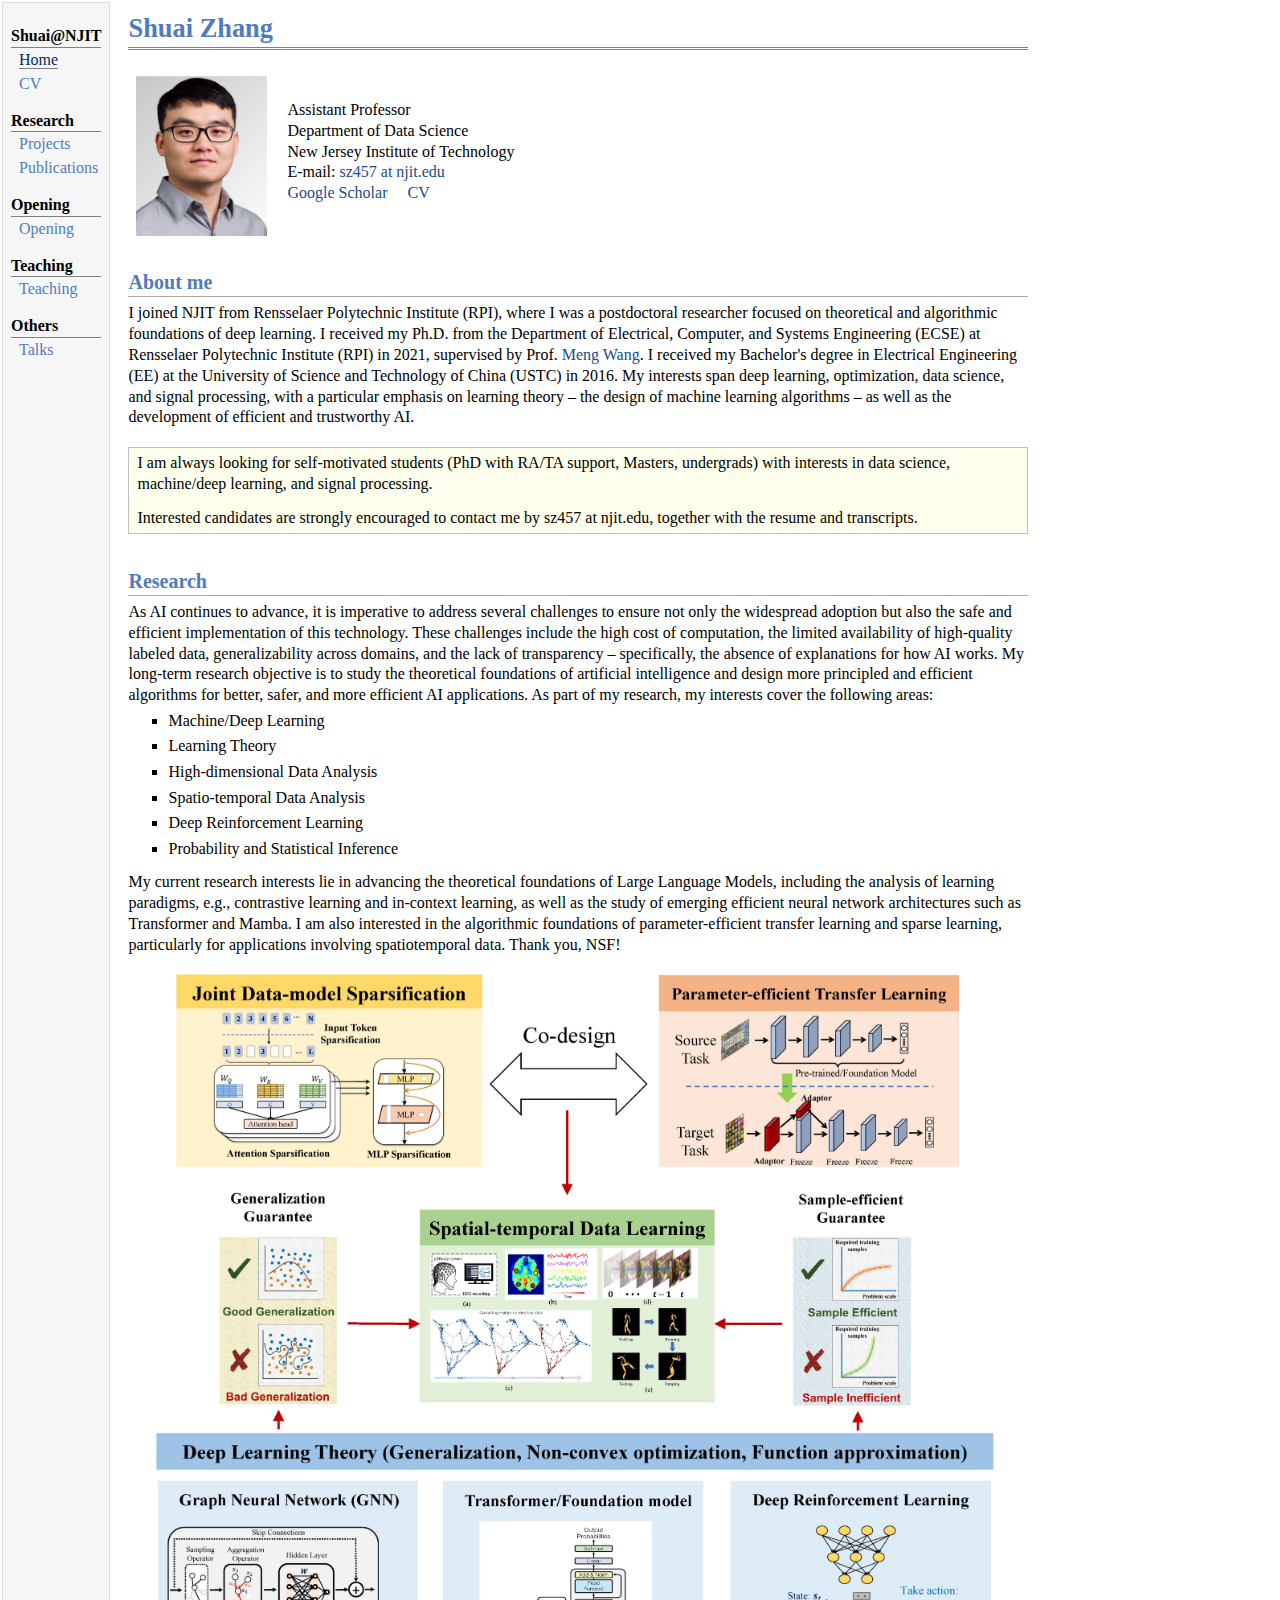
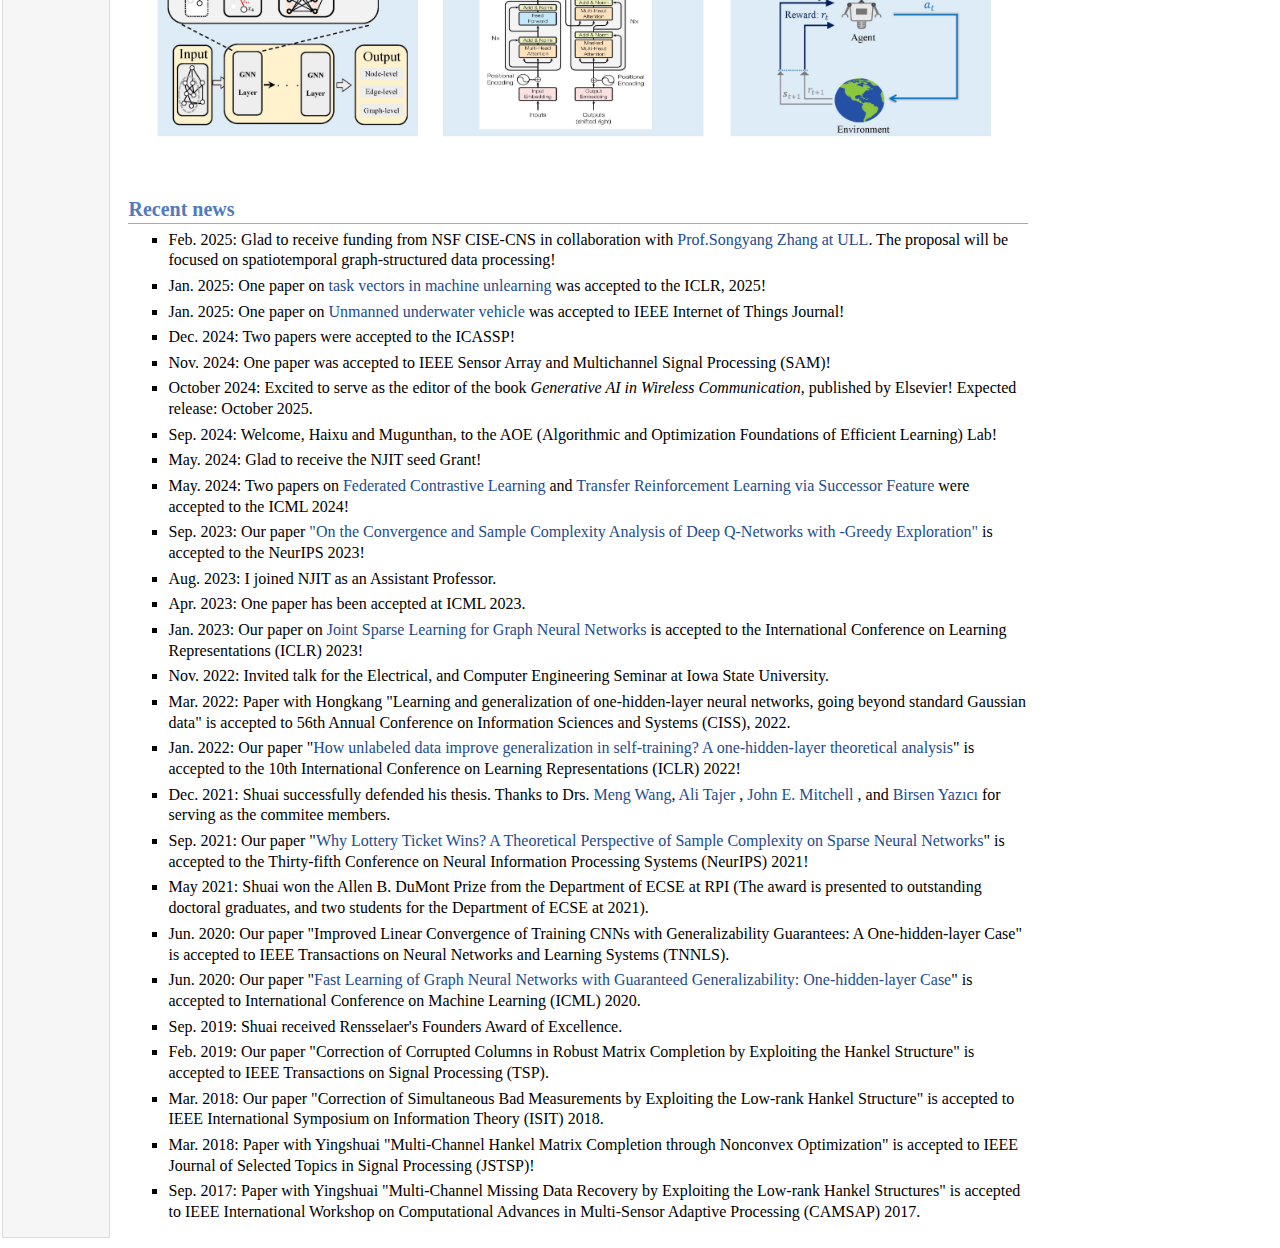
<file: index.html>
<!DOCTYPE html PUBLIC "-//W3C//DTD XHTML 1.1//EN"
  "http://www.w3.org/TR/xhtml11/DTD/xhtml11.dtd">
<html xmlns="http://www.w3.org/1999/xhtml" xml:lang="en">
<head>
<meta name="generator" content="jemdoc, see http://jemdoc.jaboc.net/" />
<meta http-equiv="Content-Type" content="text/html;charset=utf-8" />
<link rel="stylesheet" href="jemdoc.css" type="text/css" />
<title>Shuai Zhang AP@NJIT </title>
</head>
<body>
<table summary="Table for page layout." id="tlayout">
<tr valign="top">
<td id="layout-menu">
<div class="menu-category">Shuai@NJIT</div>
<div class="menu-item"><a href="index.html" class="current">Home</a></div>
<div class="menu-item"><a href="cv\CV.pdf">CV</a></div>
<div class="menu-category">Research</div>
<div class="menu-item"><a href="research.html">Projects</a></div>
<div class="menu-item"><a href="publications.html">Publications</a></div>
  <div class="menu-category">Opening</div>
<div class="menu-item"><a href="opening.html">Opening</a></div>
  <div class="menu-category">Teaching</div>
<div class="menu-item"><a href="Teaching.html">Teaching</a></div>
<div class="menu-category">Others</div>
<div class="menu-item"><a href="talk.html">Talks</a></div>
</td>
</td>
<td id="layout-content">
<div id="toptitle">
<h1>Shuai Zhang</h1>
</div>
<table class="imgtable"><tr><td>
<img src="cv/shuaizhang.PNG" alt="alt text" width="131px" height="160px" /></a>&nbsp;</td>
<td align="left"><p>Assistant Professor <br />
  Department of Data Science <br />
  New Jersey Institute of Technology <br />
E-mail: <a href="mailto:sz457@njit.edu">sz457 at njit.edu </a> <br />
  <a href="https://scholar.google.com/citations?user=RvDk-iwAAAAJ&hl=en">Google Scholar</a>
  &nbsp; &nbsp; 
  <a href="cv/CV.pdf"> CV 
  </a> 
  </p>
</td></tr></table>
<h2>About me</h2>
<p>I joined NJIT from Rensselaer Polytechnic Institute (RPI), where I was a postdoctoral researcher focused on theoretical and algorithmic foundations of deep learning.  I received my Ph.D. from the Department of Electrical, Computer, and Systems Engineering (ECSE) at Rensselaer Polytechnic Institute (RPI) in 2021, supervised by Prof. <a href="https://sites.ecse.rpi.edu/~wang/">Meng Wang</a>. I received my Bachelor's degree in Electrical Engineering (EE) at the University of Science and Technology of China (USTC) in 2016. My interests span deep learning, optimization, data science, and signal processing, with a particular emphasis on learning theory – the design of machine learning algorithms – as well as the development of efficient and trustworthy AI. </p><div class="infoblock">
<div class="blocktitle"></div>
<div class="blockcontent">
<p> I am always looking for self-motivated students (PhD with RA/TA support, Masters, undergrads) with interests in data science, machine/deep learning, and signal processing.</p>
<p> Interested candidates are strongly encouraged to contact me by sz457 at njit.edu, together with the resume and transcripts.</p>
</div>
</div>
<h2>Research</h2>
<p> As AI continues to advance, it is imperative to address several challenges to ensure not only the widespread adoption but also the safe and efficient implementation of this technology. These challenges include the high cost of computation, the limited availability of high-quality labeled data, generalizability across domains, and the lack of transparency – specifically, the absence of explanations for how AI works. 
  My long-term research objective is to study the theoretical foundations of artificial
intelligence and design more principled and efficient algorithms for better, safer, and
more efficient AI applications. As part of my research, my interests cover the following areas: </p>
<ul>
<li><p>Machine/Deep Learning</p>
</li>
<li><p>Learning Theory</p>
</li>
<li><p>High-dimensional Data Analysis</p>
</li>
<li><p>Spatio-temporal Data Analysis</p>
</li>
<li><p>Deep Reinforcement Learning</p>
</li>
<li><p>Probability and Statistical Inference</p>
</li>
</ul>  
  <p> My current research interests lie in advancing the theoretical foundations of Large Language Models, including the analysis of learning paradigms, e.g., contrastive learning and in-context learning, as well as the study of emerging efficient neural network architectures such as Transformer and Mamba. I am also interested in the algorithmic foundations of parameter-efficient transfer learning and sparse learning, particularly for applications involving spatiotemporal data. Thank you, NSF! </p>
<center> <img src="research/Research.jpg" width="900" height=auto> </center>
<h2>Recent news</h2> 
<ul>
  <li><p>Feb. 2025: Glad to receive funding from NSF CISE-CNS in collaboration with <a href="https://sites.google.com/view/sydzhang">Prof.Songyang Zhang at ULL</a>. The proposal will be focused on spatiotemporal graph-structured data processing!  </p></li> 
  <li><p>Jan. 2025: One paper on <a href="https://openreview.net/forum?id=vRvVVb0NAz">task vectors in machine unlearning</a> was accepted to the ICLR, 2025! </p></li> 
  <li><p>Jan. 2025: One paper on <a href="https://ieeexplore.ieee.org/abstract/document/10852195">Unmanned underwater vehicle</a> was accepted to IEEE Internet of Things Journal! </p></li> 
  
  <li><p>Dec. 2024: Two papers were accepted to the ICASSP! </p></li>
  <li><p>Nov. 2024: One paper was accepted to IEEE Sensor Array and Multichannel Signal Processing (SAM)! </p></li>
  <li><p>October 2024: Excited to serve as the editor of the book <em>Generative AI in Wireless Communication</em>, published by Elsevier! Expected release: October 2025.</p></li>
    <li><p>Sep. 2024: Welcome, Haixu and Mugunthan, to the AOE (Algorithmic and Optimization Foundations of Efficient Learning) Lab! </p></li> 
  <li><p>May. 2024: Glad to receive the NJIT seed Grant! </p></li> 
  <li><p>May. 2024: Two papers on <a href="https://arxiv.org/abs/2405.03949">Federated Contrastive Learning</a>  and  <a href="https://arxiv.org/abs/2405.15920">Transfer Reinforcement Learning via Successor Feature</a> were accepted to the ICML 2024! </p>
<li><p>Sep. 2023: Our paper  <a href="https://openreview.net/forum?id=HWGWeaN76q">"On the Convergence and Sample Complexity Analysis of Deep Q-Networks with 
-Greedy Exploration"</a>  is accepted to the NeurIPS 2023! </p>
</li>  
<li><p>Aug. 2023: I joined NJIT as an Assistant Professor. </p></li>
<li><p>Apr. 2023: One paper has been accepted at ICML 2023. </p></li>
<li><p>Jan. 2023: Our paper on  <a href="https://openreview.net/forum?id=4UldFtZ_CVF">Joint Sparse Learning for Graph Neural Networks</a>  is accepted to the International Conference on Learning Representations (ICLR) 2023! </p>
</li>
<li><p>Nov. 2022: Invited talk for the Electrical, and Computer Engineering Seminar at Iowa State University. </p>
</li>
<li><p>Mar. 2022: Paper with Hongkang "Learning and generalization of one-hidden-layer neural networks, going beyond standard Gaussian data" is accepted to 56th Annual Conference on Information Sciences and Systems (CISS), 2022. </p>
</li>
<li><p>Jan. 2022: Our paper "<a href="https://openreview.net/forum?id=qiMXBIf4NfB">How unlabeled data improve generalization in self-training? A one-hidden-layer theoretical analysis</a>" is accepted to the 10th International Conference on Learning Representations (ICLR) 2022!   </p>
</li>  

<li><p>Dec. 2021:  Shuai successfully defended his thesis. Thanks to Drs. <a href="https://sites.ecse.rpi.edu/~wang/">Meng Wang</a>, <a href=" https://www.isg-rpi.com/">Ali Tajer </a>, <a href=" https://homepages.rpi.edu/~mitchj/"> John E. Mitchell </a>, and <a href=" https://sites.ecse.rpi.edu/~yazici/"> 	Birsen Yazıcı </a> for serving as the commitee members. </p>
</li>  

<li><p> Sep. 2021: Our paper "<a href="https://papers.nips.cc/paper/2021/file/15f99f2165aa8c86c9dface16fefd281-Paper.pdf">Why Lottery Ticket Wins? A Theoretical Perspective of Sample Complexity on Sparse Neural Networks</a>" is accepted to the Thirty-fifth Conference on Neural Information Processing Systems (NeurIPS) 2021!   </p>
</li>  
<li><p>May 2021: Shuai won the Allen B. DuMont Prize from the Department of ECSE at RPI (The award is presented to outstanding doctoral graduates, and two students for the Department of ECSE at 2021). </p>
</li>

<li><p>Jun. 2020: Our paper "Improved Linear Convergence of Training CNNs with Generalizability Guarantees: A One-hidden-layer Case" is accepted to IEEE Transactions on Neural Networks and Learning Systems (TNNLS). </p>
</li>

<li><p>Jun. 2020: Our paper "<a href="https://proceedings.mlr.press/v119/zhang20y">Fast Learning of Graph Neural Networks with Guaranteed Generalizability: One-hidden-layer Case</a>" is accepted to International Conference on Machine Learning (ICML) 2020. </p>
</li>

<li><p>Sep. 2019: Shuai received Rensselaer's Founders Award of Excellence. </p>
</li>

<li><p>Feb. 2019: Our paper "Correction of Corrupted Columns in Robust Matrix Completion by Exploiting the Hankel Structure" is accepted to IEEE Transactions on Signal Processing (TSP). </p>
</li>

<li><p>Mar. 2018: Our paper "Correction of Simultaneous Bad Measurements by Exploiting the Low-rank Hankel Structure" is accepted to IEEE International Symposium on Information Theory (ISIT) 2018. </p>
</li>

<li><p>Mar. 2018: Paper with Yingshuai "Multi-Channel Hankel Matrix Completion through Nonconvex Optimization" is accepted to IEEE Journal of Selected Topics in Signal Processing (JSTSP)!  </p>
</li>

<li><p>Sep. 2017:  Paper with Yingshuai "Multi-Channel Missing Data Recovery by Exploiting the Low-rank Hankel Structures" is accepted to IEEE International Workshop on Computational Advances in Multi-Sensor Adaptive Processing (CAMSAP) 2017.  </p>
</li>

</ul>  
</div>
</td>
</tr>
</table>
</body>
</html>
</file>
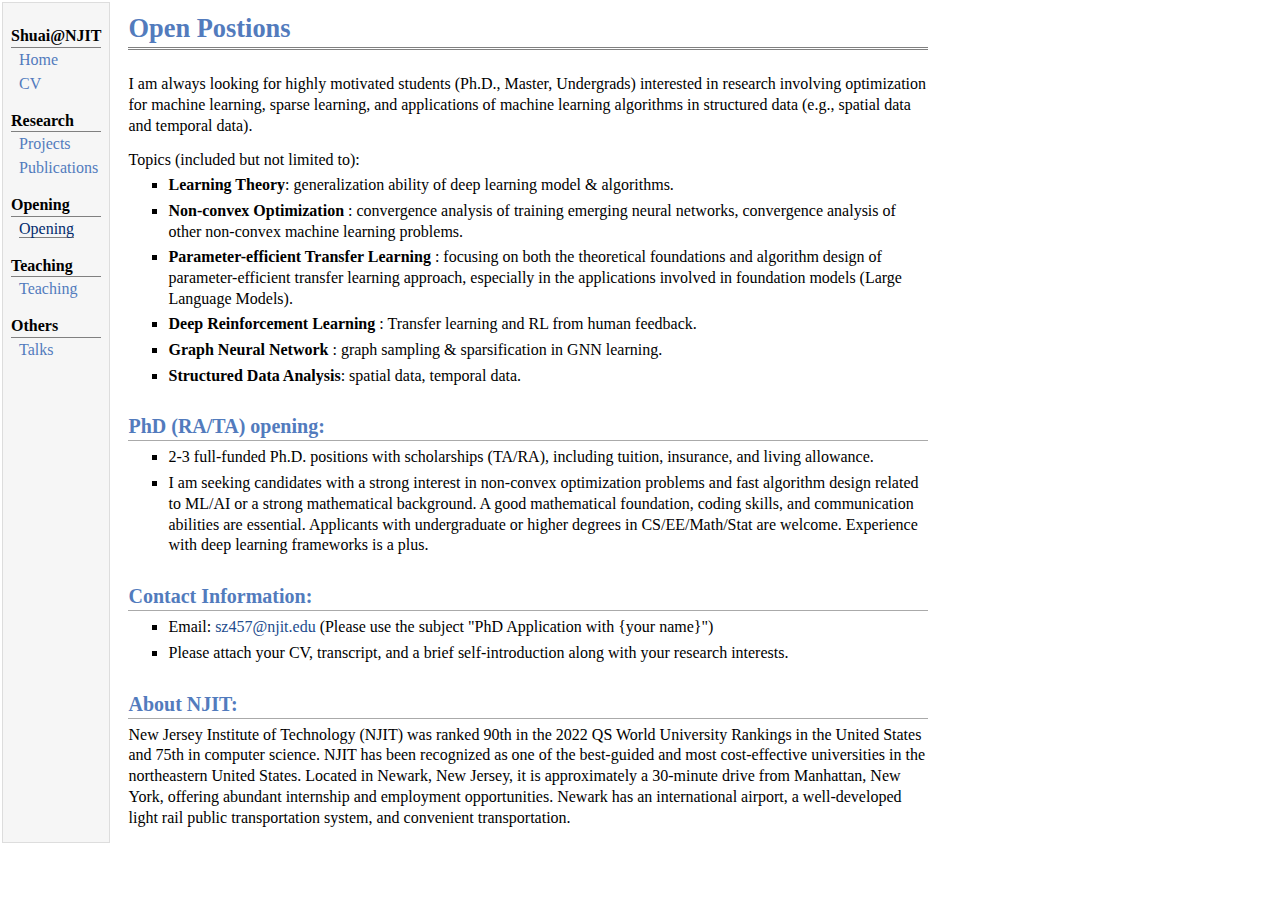
<file: opening.html>
<!DOCTYPE html PUBLIC "-//W3C//DTD XHTML 1.1//EN"
  "http://www.w3.org/TR/xhtml11/DTD/xhtml11.dtd">
<html xmlns="http://www.w3.org/1999/xhtml" xml:lang="en">
<head>
<meta name="generator" content="jemdoc, see http://jemdoc.jaboc.net/" />
<meta http-equiv="Content-Type" content="text/html;charset=utf-8" />
<link rel="stylesheet" href="jemdoc.css" type="text/css" />
<title>Shuai Zhang AP@NJIT </title>
</head>
<body>
<table summary="Table for page layout." id="tlayout">
<tr valign="top">
<td id="layout-menu">
<div class="menu-category">Shuai@NJIT</div>
<div class="menu-item"><a href="index.html">Home</a></div>
<div class="menu-item"><a href="cv\CV.pdf">CV</a></div>
<div class="menu-category">Research</div>
<div class="menu-item"><a href="research.html">Projects</a></div>
<div class="menu-item"><a href="publications.html">Publications</a></div>
<div class="menu-category">Opening</div>
<div class="menu-item"><a href="opening.html" class="current">Opening</a></div>
<div class="menu-category">Teaching</div>
<div class="menu-item"><a href="Teaching.html">Teaching</a></div>
<div class="menu-category">Others</div>
<div class="menu-item"><a href="talk.html">Talks</a></div>
</td>
</td>
<td id="layout-content">
<div id="toptitle">
<h1>Open Postions</h1>
</div>
<p> I am always looking for highly motivated students (Ph.D., Master, Undergrads) interested in research  involving optimization for machine learning, sparse learning, and applications of machine learning algorithms in structured data (e.g., spatial data and temporal data). </p>

<p>Topics (included but not limited to): </p> 
<ul>
<li><p>	<b>Learning Theory</b>: generalization ability of deep learning model & algorithms. </p> </li>
<li> <p>	<b>	Non-convex Optimization </b>: convergence analysis of training emerging neural networks, convergence analysis of other non-convex machine learning problems.</p> </li> 
<li> <p>	<b> Parameter-efficient Transfer Learning </b>: focusing on both the theoretical foundations and algorithm design of parameter-efficient transfer learning approach, especially in the applications involved in foundation models (Large Language Models). </p> </li>
<li> <p>	<b>	Deep Reinforcement Learning </b>: Transfer learning and RL from human feedback. </p> </li> 
<li>	<p><b>	Graph Neural Network </b>: graph sampling & sparsification in GNN learning. </p></li>
<li><p><b>	Structured Data Analysis</b>: spatial data, temporal data. </p></li>
</ul>
<h2>PhD (RA/TA) opening:</h2>
  <ul>
    <li><p> 2-3 full-funded Ph.D. positions with scholarships (TA/RA), including tuition, insurance, and living allowance.</p> </li>
    <li><p> I am seeking candidates with a strong interest in non-convex optimization problems and fast algorithm design related to ML/AI or a strong mathematical background. A good mathematical foundation, coding skills, and communication abilities are essential. Applicants with undergraduate or higher degrees in CS/EE/Math/Stat  are welcome. Experience with deep learning frameworks is a plus.</p> </li>
  </ul>

  <h2>Contact Information:</h2>
  <ul>
    <li><p>Email: <a href="mailto:sz457@njit.edu?subject=PhD%20Application%20with%20{your%20name}">sz457@njit.edu</a> (Please use the subject "PhD Application with {your name}")</p> </li>
    <li><p> Please attach your CV, transcript, and a brief self-introduction along with your research interests.</p> </li>
  </ul>

  <h2>About NJIT:</h2>
  <p>New Jersey Institute of Technology (NJIT) was ranked 90th in the 2022 QS World University Rankings in the United States and 75th in computer science. NJIT has been recognized as one of the best-guided and most cost-effective universities in the northeastern United States. Located in Newark, New Jersey, it is approximately a 30-minute drive from Manhattan, New York, offering abundant internship and employment opportunities. Newark has an international airport, a well-developed light rail public transportation system, and convenient transportation.</p>
</file>
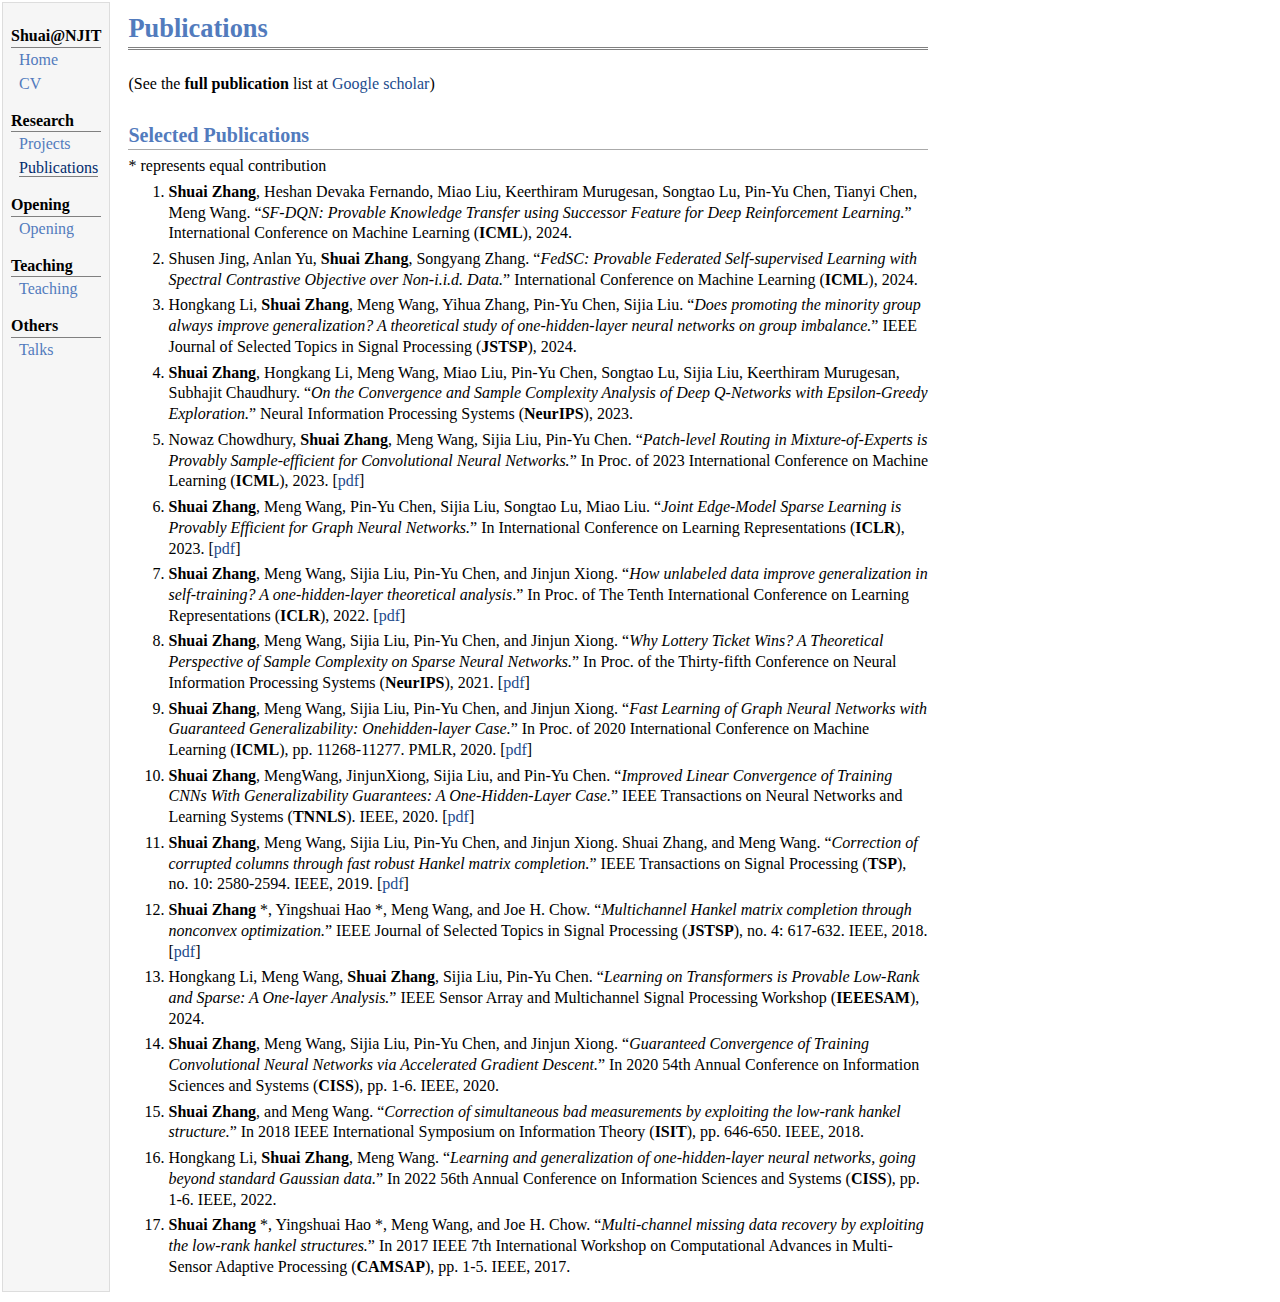
<file: publications.html>
<!DOCTYPE html PUBLIC "-//W3C//DTD XHTML 1.1//EN"
  "http://www.w3.org/TR/xhtml11/DTD/xhtml11.dtd">
<html xmlns="http://www.w3.org/1999/xhtml" xml:lang="en">
<head>
<meta name="generator" content="jemdoc, see http://jemdoc.jaboc.net/" />
<meta http-equiv="Content-Type" content="text/html;charset=utf-8" />
<link rel="stylesheet" href="jemdoc.css" type="text/css" />
<title>Shuai Zhang AP@NJIT </title>
</head>
<body>
<table summary="Table for page layout." id="tlayout">
<tr valign="top">
<td id="layout-menu">
<div class="menu-category">Shuai@NJIT</div>
<div class="menu-item"><a href="index.html">Home</a></div>
<div class="menu-item"><a href="cv\CV.pdf">CV</a></div>
<div class="menu-category">Research</div>
<div class="menu-item"><a href="research.html">Projects</a></div>
<div class="menu-item"><a href="publications.html" class="current">Publications</a></div>
<div class="menu-category">Opening</div>
<div class="menu-item"><a href="opening.html">Opening</a></div>
<div class="menu-category">Teaching</div>
<div class="menu-item"><a href="Teaching.html">Teaching</a></div>
<div class="menu-category">Others</div>
<div class="menu-item"><a href="talk.html">Talks</a></div>
</td>
</td>
<td id="layout-content">
<div id="toptitle">
<h1>Publications</h1>
</div>
<p>(See the <b>full publication</b> list at <a href="https://scholar.google.com/citations?user=RvDk-iwAAAAJ&hl=en">Google scholar</a>)</p>
<h2>Selected Publications</h2>
<p>* represents equal contribution</p>
 <ol>

   <li><p><b>Shuai Zhang</b>, Heshan Devaka Fernando, Miao Liu, Keerthiram Murugesan, Songtao Lu, Pin-Yu Chen, Tianyi Chen, Meng Wang. “<em>SF-DQN: Provable Knowledge Transfer using Successor Feature for Deep Reinforcement Learning.</em>” International Conference on Machine Learning (<b>ICML</b>), 2024.</p></li>
  
   <li><p>Shusen Jing, Anlan Yu, <b>Shuai Zhang</b>, Songyang Zhang. “<em>FedSC: Provable Federated Self-supervised Learning with Spectral Contrastive Objective over Non-i.i.d. Data.</em>” International Conference on Machine Learning (<b>ICML</b>), 2024.</p></li>
  
   <li><p>Hongkang Li, <b>Shuai Zhang</b>, Meng Wang, Yihua Zhang, Pin-Yu Chen, Sijia Liu. “<em>Does promoting the minority group always improve generalization? A theoretical study of one-hidden-layer neural networks on group imbalance.</em>” IEEE Journal of Selected Topics in Signal Processing (<b>JSTSP</b>), 2024.</p></li>

   
   
<li><p><b>Shuai Zhang</b>, Hongkang Li, Meng Wang, Miao Liu, Pin-Yu Chen, Songtao Lu, Sijia Liu, Keerthiram Murugesan, Subhajit Chaudhury. “<em>On the Convergence and Sample Complexity Analysis of Deep Q-Networks with Epsilon-Greedy Exploration.</em>” Neural Information Processing Systems (<b>NeurIPS</b>), 2023.
</li>
   
<li><p>Nowaz Chowdhury, <b>Shuai Zhang</b>, Meng Wang, Sijia Liu, Pin-Yu Chen. “<em>Patch-level Routing in Mixture-of-Experts is Provably Sample-efficient for Convolutional Neural Networks.</em>” In Proc. of 2023 International Conference on Machine Learning (<b>ICML</b>), 2023. [<a href="Pub/ICML23.pdf">pdf</a>]</p>
</li>
  
<li><p><b>Shuai Zhang</b>, Meng Wang, Pin-Yu Chen, Sijia Liu, Songtao Lu, Miao Liu. “<em>Joint Edge-Model Sparse Learning is Provably Efficient for Graph Neural Networks.</em>” In International Conference on Learning Representations (<b>ICLR</b>), 2023. [<a href="Pub/ICLR23.pdf">pdf</a>]</p>
</li>
 <li><p><b>Shuai Zhang</b>, Meng Wang, Sijia Liu, Pin-Yu Chen, and Jinjun Xiong. “<em>How unlabeled data improve generalization in self-training? A one-hidden-layer theoretical analysis</em>.” In Proc. of The Tenth International Conference on Learning Representations (<b>ICLR</b>), 2022. [<a href="Pub/ICLR22.pdf">pdf</a>]</p>
</li>
  
<li><p><b>Shuai Zhang</b>, Meng Wang, Sijia Liu, Pin-Yu Chen, and Jinjun Xiong. “<em>Why Lottery Ticket Wins? A Theoretical Perspective of Sample Complexity on Sparse Neural Networks.</em>” In Proc. of the Thirty-fifth Conference on Neural Information Processing Systems (<b>NeurIPS</b>), 2021. [<a href="Pub/NeurIPS21.pdf">pdf</a>]</p>
</li>
  
<li><p><b>Shuai Zhang</b>, Meng Wang, Sijia Liu, Pin-Yu Chen, and Jinjun Xiong. “<em>Fast Learning of Graph Neural Networks with Guaranteed Generalizability: Onehidden-layer Case.</em>” In Proc. of 2020 International Conference on Machine Learning (<b>ICML</b>), pp. 11268-11277. PMLR, 2020. [<a href="Pub/ICML20.pdf">pdf</a>]</p>
</li>
  
<li><p><b>Shuai Zhang</b>, MengWang, JinjunXiong, Sijia Liu, and Pin-Yu Chen. “<em>Improved Linear Convergence of Training CNNs With Generalizability Guarantees: A One-Hidden-Layer Case.</em>” IEEE Transactions on Neural Networks and Learning Systems (<b>TNNLS</b>). IEEE, 2020. [<a href="Pub/TNNLS.pdf">pdf</a>]</p>
</li>
  
<li><p><b>Shuai Zhang</b>, Meng Wang, Sijia Liu, Pin-Yu Chen, and Jinjun Xiong. Shuai Zhang, and Meng Wang. “<em>Correction of corrupted columns through fast robust Hankel matrix completion.</em>” IEEE Transactions on Signal Processing (<b>TSP</b>), no. 10: 2580-2594. IEEE, 2019. [<a href="Pub/TSP2.pdf">pdf</a>]</p>
</li>
  
<li><p><b>Shuai Zhang</b> *, Yingshuai Hao *, Meng Wang, and Joe H. Chow. “<em>Multichannel Hankel matrix completion through nonconvex optimization.</em>” IEEE Journal of Selected Topics in Signal Processing (<b>JSTSP</b>), no. 4: 617-632. IEEE, 2018. [<a href="Pub/TSP1.pdf">pdf</a>]</p>  
</li>  

 <li><p>Hongkang Li, Meng Wang, <b>Shuai Zhang</b>, Sijia Liu, Pin-Yu Chen. “<em>Learning on Transformers is Provable Low-Rank and Sparse: A One-layer Analysis.</em>” IEEE Sensor Array and Multichannel Signal Processing Workshop (<b>IEEESAM</b>), 2024.</p></li>
<li><p><b>Shuai Zhang</b>, Meng Wang, Sijia Liu, Pin-Yu Chen, and Jinjun Xiong. “<em>Guaranteed Convergence of Training Convolutional Neural Networks via Accelerated Gradient Descent.</em>” In 2020 54th Annual Conference on Information Sciences and Systems (<b>CISS</b>), pp. 1-6. IEEE, 2020.</p>  
</li>  
   
<li><p><b>Shuai Zhang</b>, and Meng Wang. “<em>Correction of simultaneous bad measurements by exploiting the low-rank hankel structure.</em>” In 2018 IEEE International Symposium on Information Theory (<b>ISIT</b>), pp. 646-650. IEEE, 2018.</p>  
</li>  
  
<li><p>Hongkang Li, <b>Shuai Zhang</b>, Meng Wang. “<em>Learning and generalization of one-hidden-layer neural networks, going beyond standard Gaussian data.</em>” In 2022 56th Annual Conference on Information Sciences and Systems (<b>CISS</b>), pp. 1-6. IEEE, 2022.</p>  
</li>  

  

<li><p><b>Shuai Zhang</b> *, Yingshuai Hao *, Meng Wang, and Joe H. Chow. “<em>Multi-channel missing data recovery by exploiting the low-rank hankel structures.</em>” In 2017 IEEE 7th International Workshop on Computational Advances in Multi-Sensor Adaptive Processing (<b>CAMSAP</b>), pp. 1-5. IEEE, 2017.</p>  
</li>    
</ol>
  
</td>
</tr>
</table>
</body>
</html>
</file>
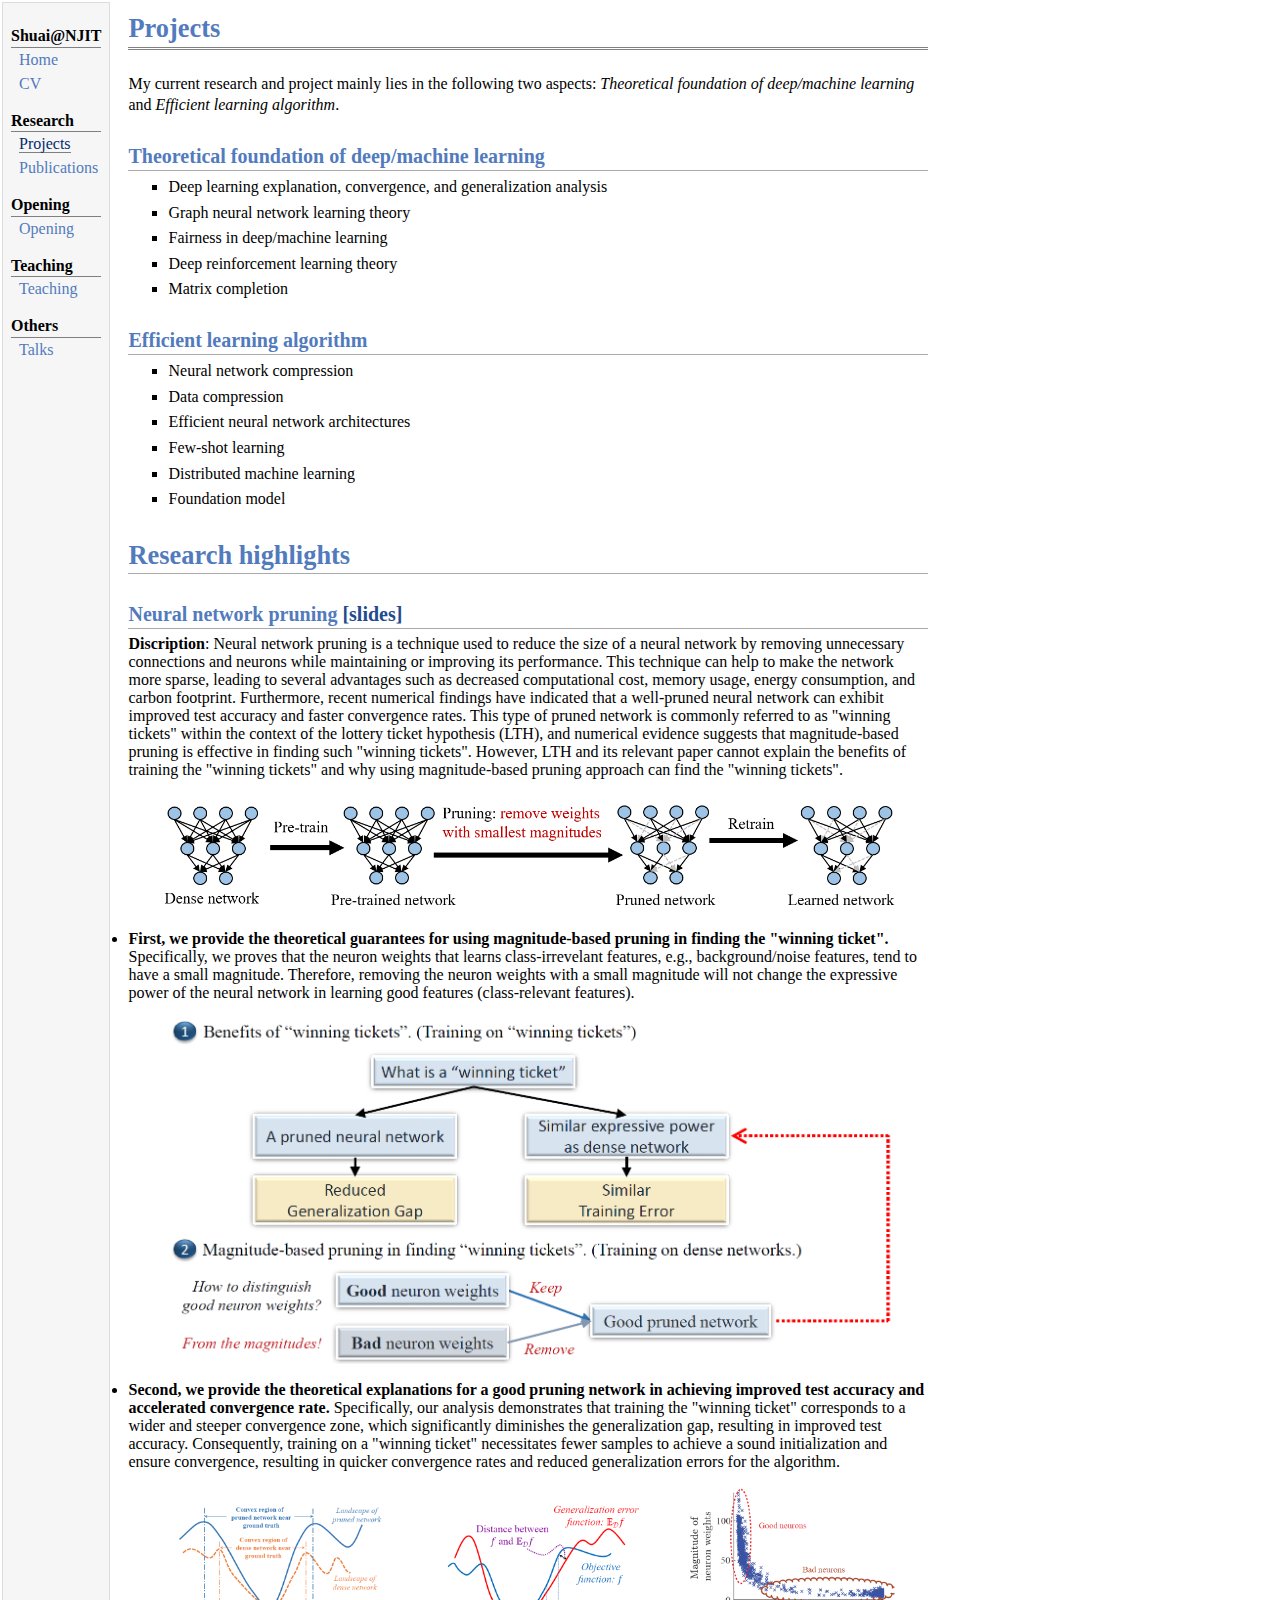
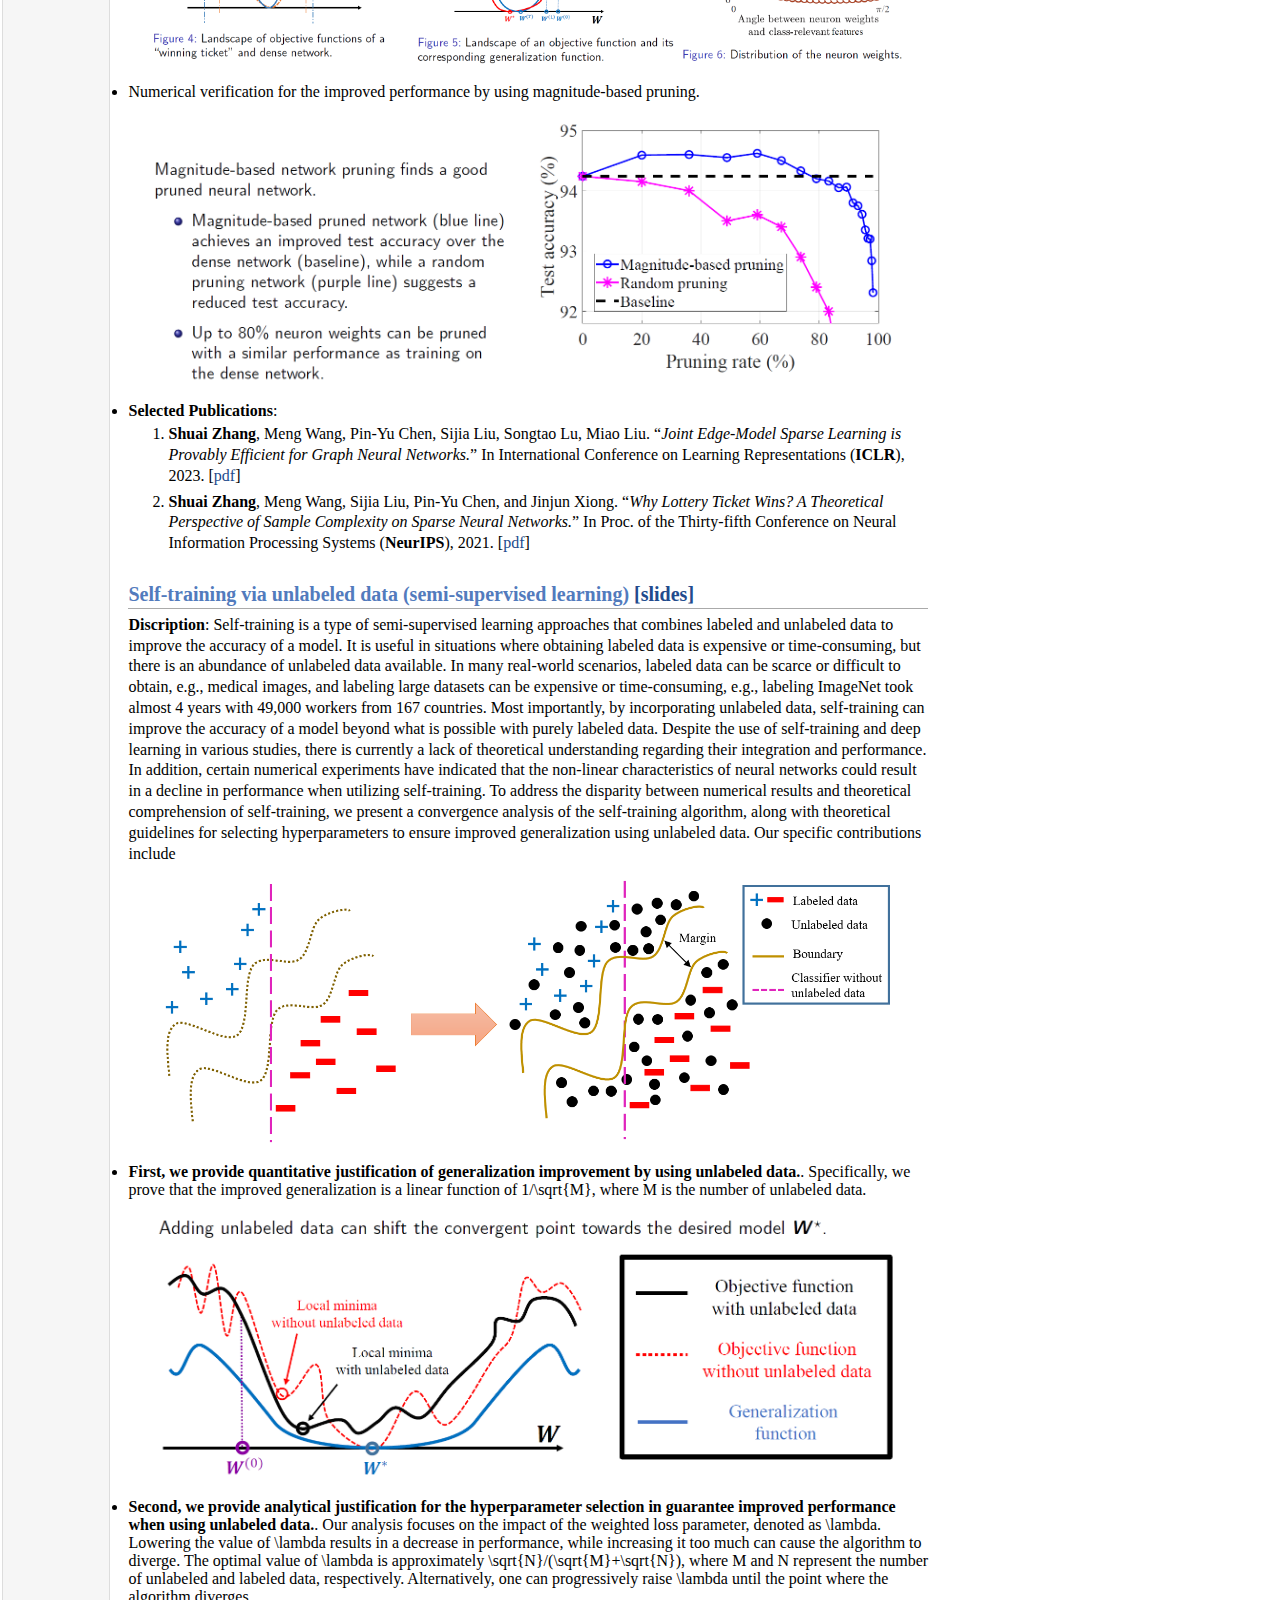
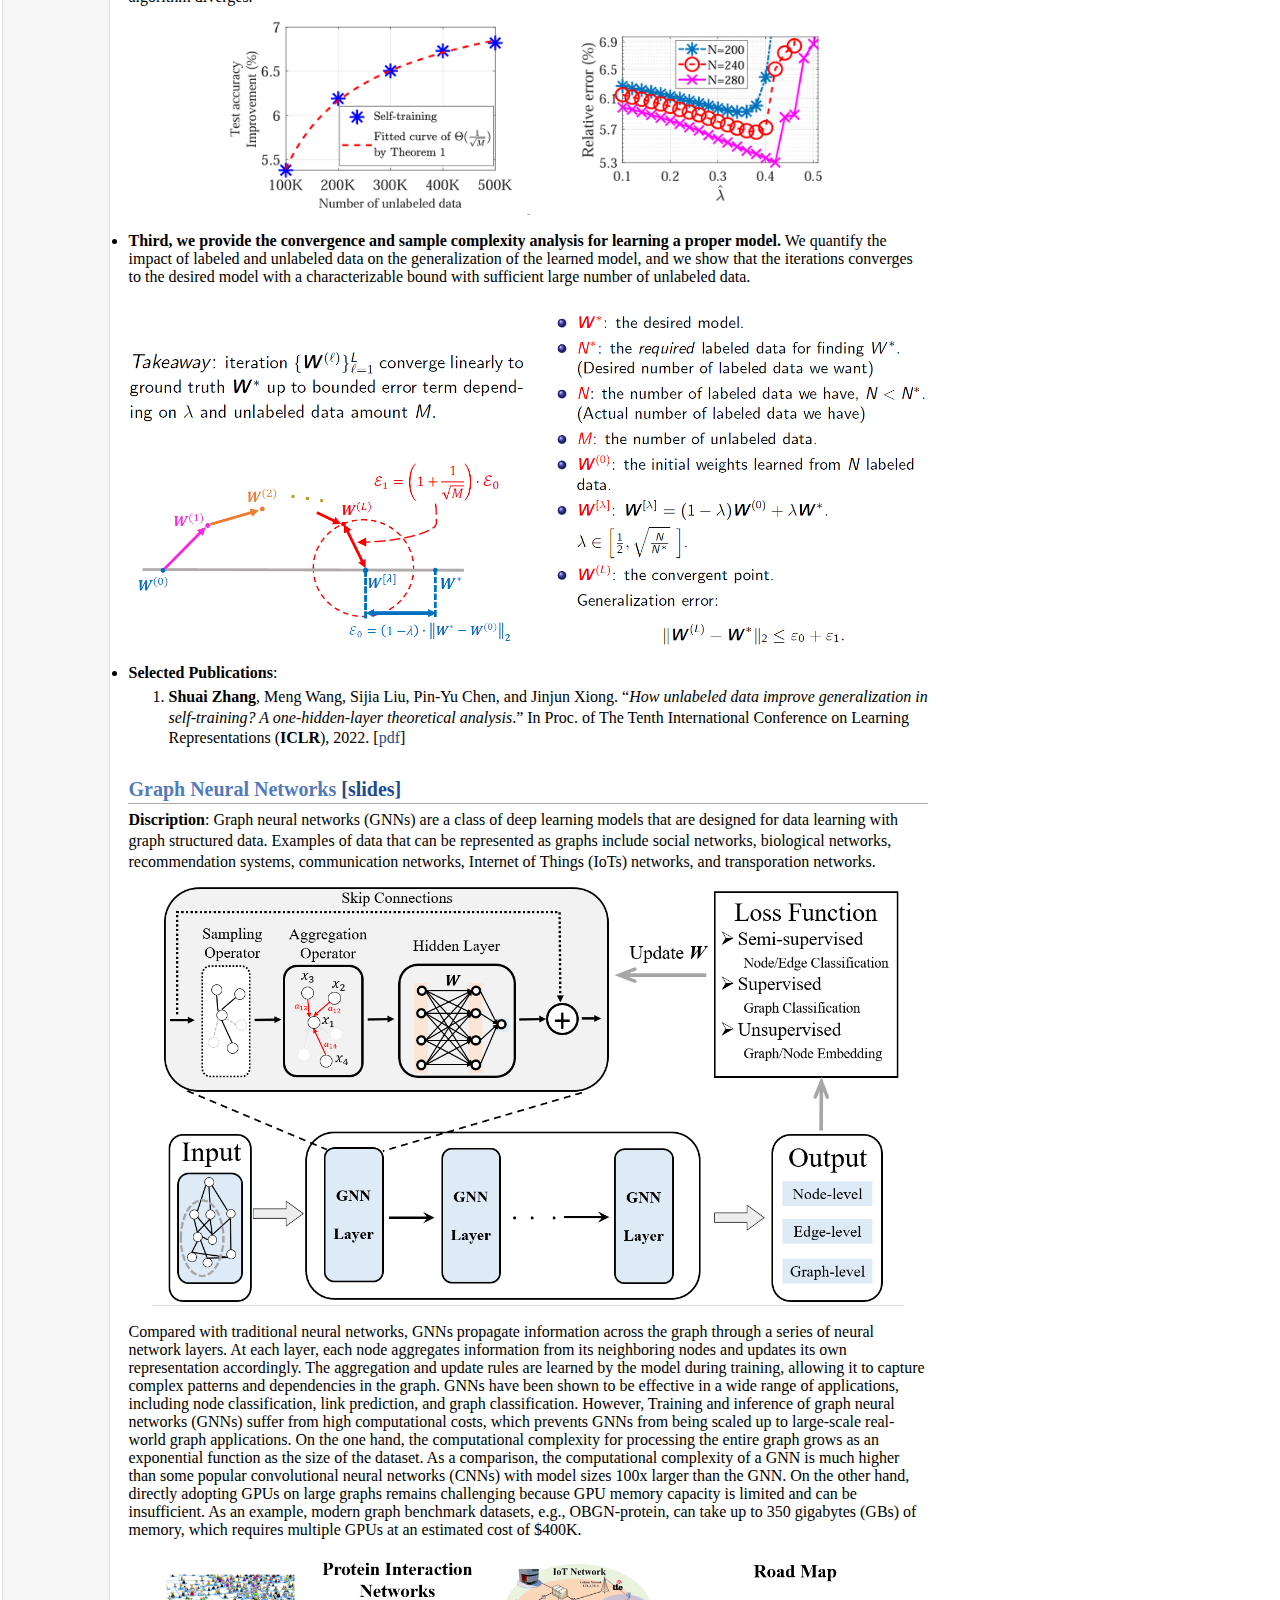
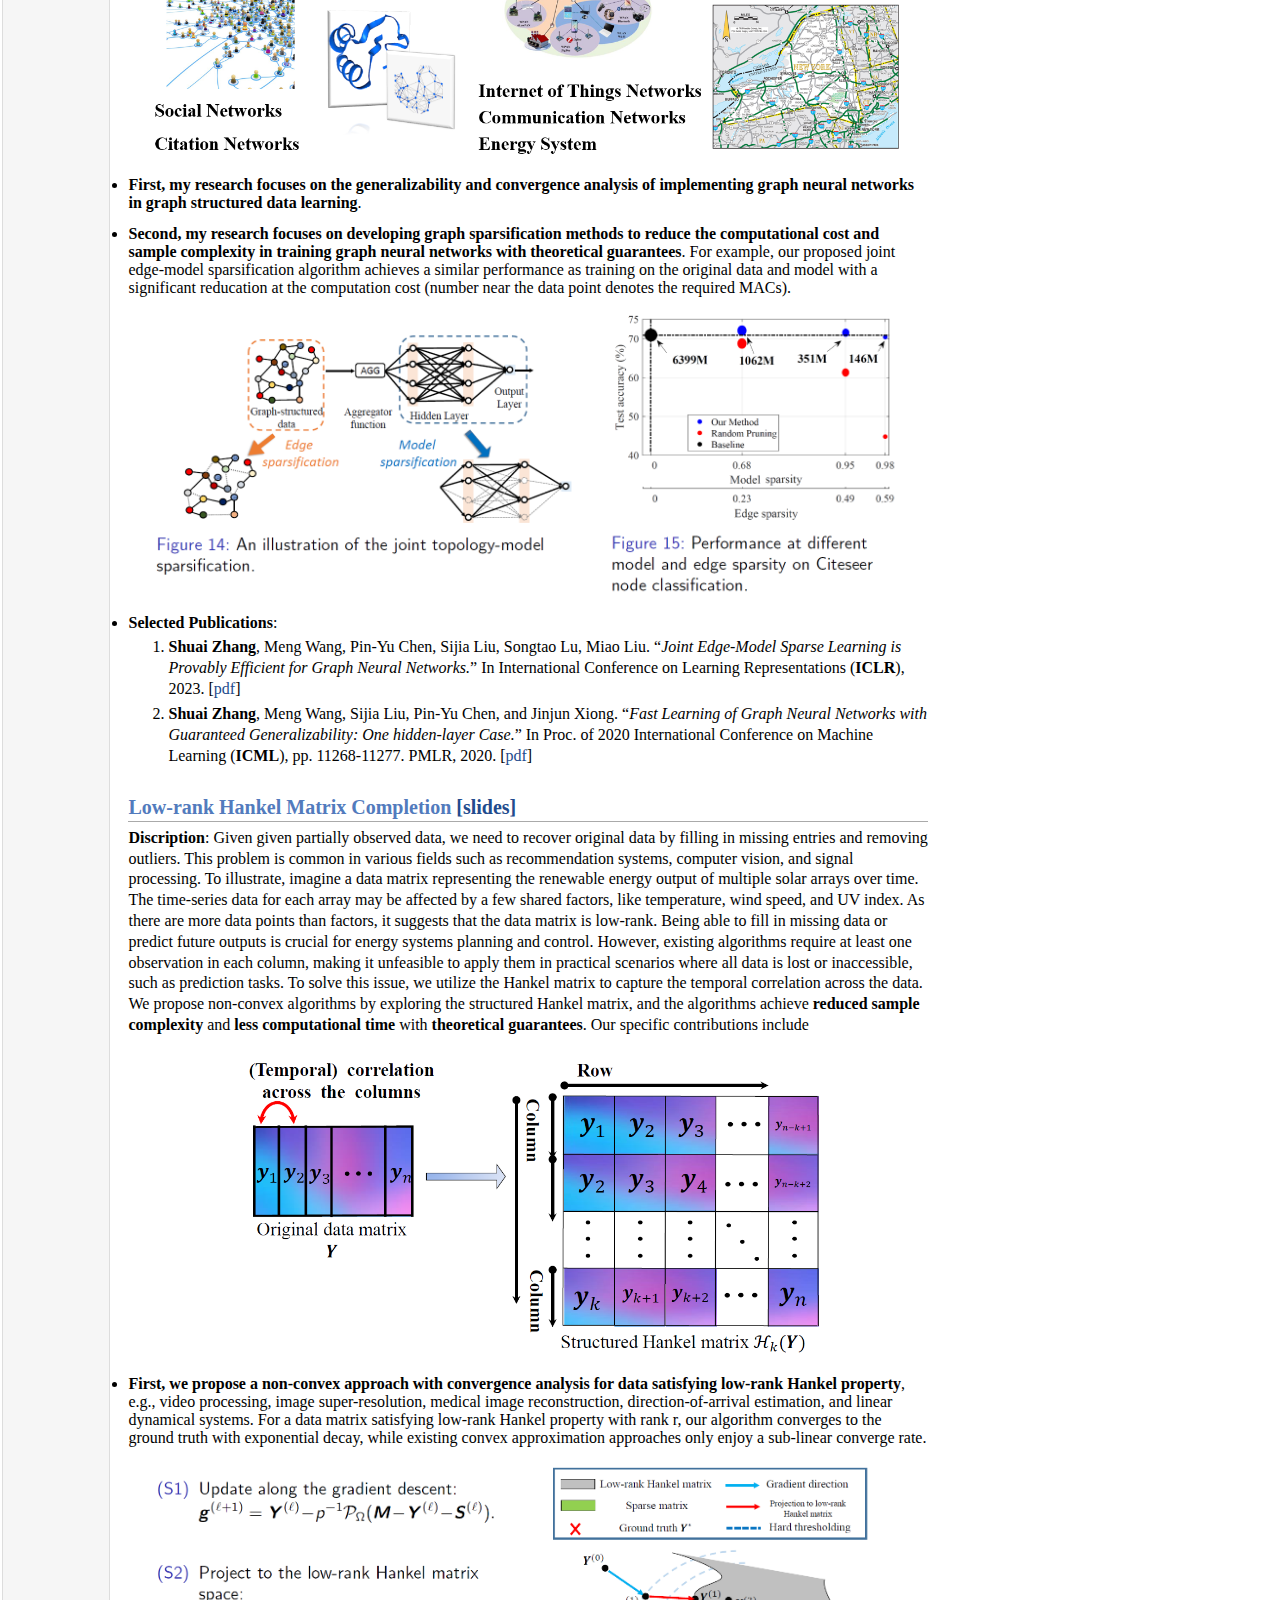
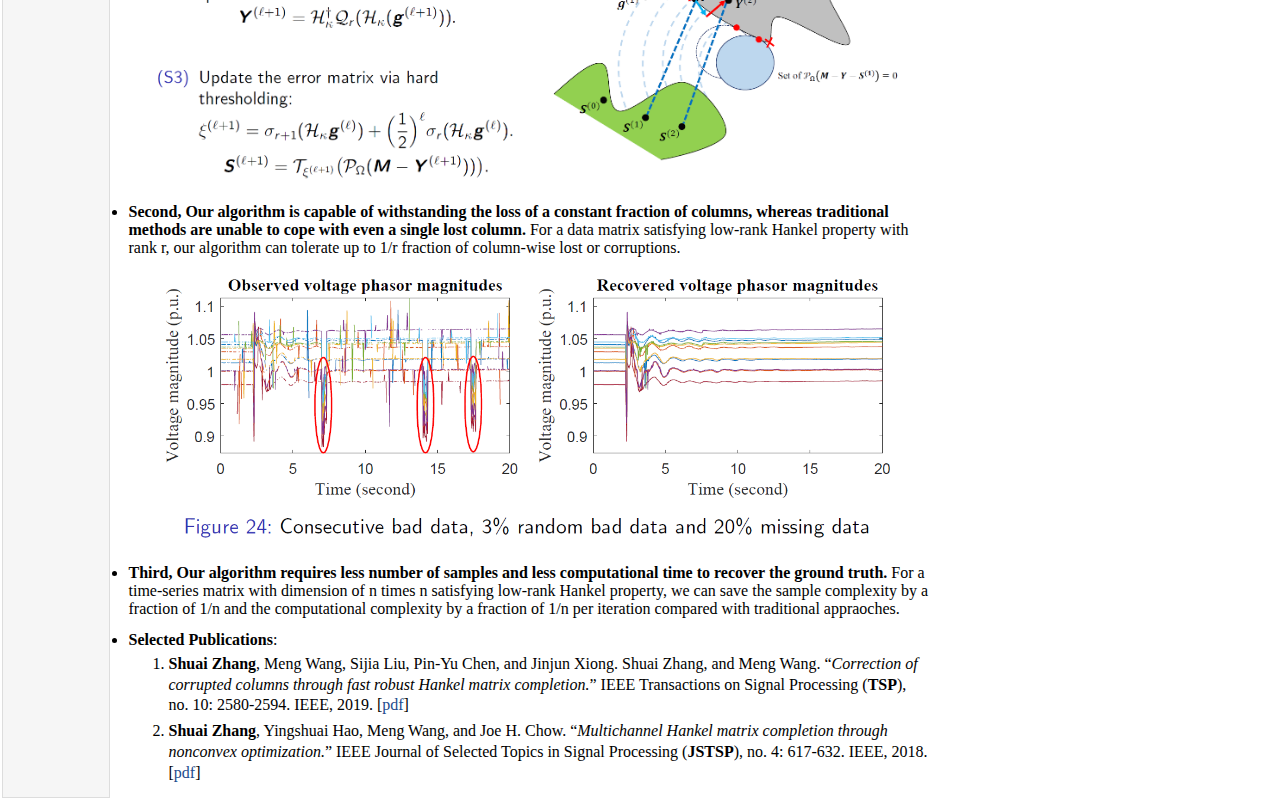
<file: research.html>
<!DOCTYPE html PUBLIC "-//W3C//DTD XHTML 1.1//EN"
  "http://www.w3.org/TR/xhtml11/DTD/xhtml11.dtd">
<html xmlns="http://www.w3.org/1999/xhtml" xml:lang="en">
<head>
<meta name="generator" content="jemdoc, see http://jemdoc.jaboc.net/" />
<meta http-equiv="Content-Type" content="text/html;charset=utf-8" />
<link rel="stylesheet" href="jemdoc.css" type="text/css" />
<title>Shuai Zhang AP@NJIT </title>
</head>
<body>
<table summary="Table for page layout." id="tlayout">
<tr valign="top">
<td id="layout-menu">
<div class="menu-category">Shuai@NJIT</div>
<div class="menu-item"><a href="index.html">Home</a></div>
<div class="menu-item"><a href="cv\CV.pdf">CV</a></div>
<div class="menu-category">Research</div>
<div class="menu-item"><a href="research.html" class="current">Projects</a></div>
<div class="menu-item"><a href="publications.html">Publications</a></div>
  <div class="menu-category">Opening</div>
<div class="menu-item"><a href="opening.html">Opening</a></div>
  <div class="menu-category">Teaching</div>
<div class="menu-item"><a href="Teaching.html">Teaching</a></div>
<div class="menu-category">Others</div>
<div class="menu-item"><a href="talk.html">Talks</a></div>
</td>
</td>
<td id="layout-content">
<div id="toptitle">
<h1>Projects</h1>
</div>
  <p>My current research and project mainly lies in the following two aspects: <em>Theoretical foundation of deep/machine learning</em> and <em>Efficient learning algorithm</em>. </p>
<h2>Theoretical foundation of deep/machine learning</h2>
<ul>
<li><p>Deep learning explanation, convergence, and generalization analysis</p>
</li>
<li><p>Graph neural network learning theory</p>
</li>
<li><p>Fairness in deep/machine learning</p>
</li>
<li><p>Deep reinforcement learning theory </p>
</li>
<li><p>Matrix completion </p>
</li>
</ul>
<h2>Efficient learning algorithm</h2>
<ul>
<li><p>Neural network compression </p>
</li>
<li><p>Data compression</p>
  </li>
<li><p>Efficient neural network architectures</p>
</li>
<li><p>Few-shot learning</p>
</li>
<li><p>Distributed machine learning</p>
</li>
<li><p>Foundation model</p>
</li>  
</ul>
  <h1>Research highlights</h1>
</div>
  <h2> Neural network pruning <a href="research/SNN.pdf">[slides]</a> </h2>
<b>Discription</b>:  Neural network pruning is a technique used to reduce the size of a neural network by removing unnecessary connections and neurons while maintaining or improving its performance. This technique can help to make the network more sparse, leading to several advantages such as decreased computational cost, memory usage, energy consumption, and carbon footprint. Furthermore, recent numerical findings have indicated that a well-pruned neural network can exhibit improved test accuracy and faster convergence rates. This type of pruned network is commonly referred to as "winning tickets" within the context of the lottery ticket hypothesis (LTH), and numerical evidence suggests that magnitude-based pruning is effective in finding such "winning tickets". However, LTH and its relevant paper cannot explain the benefits of training the "winning tickets" and why using magnitude-based pruning approach can find the "winning tickets". 
  
   <p><center> <img src="research/NP1.png" width="750" height=auto> </center></p>
  
  
  <p><li> <b>First, we provide the theoretical guarantees for using magnitude-based pruning in finding the "winning ticket". </b> Specifically, we proves that the neuron weights that learns class-irrevelant features, e.g., background/noise features, tend to have a small magnitude. Therefore, removing the neuron weights with a small magnitude will not change the expressive power of the neural network in learning good features (class-relevant features).  
</li></p>
  
  <p><center> <img src="research/NT5.PNG" width="750" height=auto> </center></p>
  
  <p><li> <b>Second, we provide the theoretical explanations for a good pruning network in achieving improved test accuracy and accelerated convergence rate.</b> Specifically, our analysis demonstrates that training the "winning ticket" corresponds to a wider and steeper convergence zone, which significantly diminishes the generalization gap, resulting in improved test accuracy. Consequently, training on a "winning ticket" necessitates fewer samples to achieve a sound initialization and ensure convergence, resulting in quicker convergence rates and reduced generalization errors for the algorithm.
</li></p>
  
  <p><center> <img src="research/NT2.PNG" width="530" height=auto> <img src="research/NT3.PNG" width="230" height=auto> </center></p>
  
   <p><li> Numerical verification for the improved performance by using magnitude-based pruning.</li> </p>
  
    <p><center> <img src="research/NT4.PNG" width="750" height=auto> </center></p>
  
  <p><li><b>Selected Publications</b>:</p>
</li>
</ul>
<ol>
 <li><p><b>Shuai Zhang</b>, Meng Wang, Pin-Yu Chen, Sijia Liu, Songtao Lu, Miao Liu. “<em>Joint Edge-Model Sparse Learning is Provably Efficient for Graph Neural Networks.</em>” In International Conference on Learning Representations (<b>ICLR</b>), 2023. [<a href="Pub/ICLR23.pdf">pdf</a>]</p>
</li>
  <li><p><b>Shuai Zhang</b>, Meng Wang, Sijia Liu, Pin-Yu Chen, and Jinjun Xiong. “<em>Why Lottery Ticket Wins? A Theoretical Perspective of Sample Complexity on Sparse Neural Networks.</em>” In Proc. of the Thirty-fifth Conference on Neural Information Processing Systems (<b>NeurIPS</b>), 2021. [<a href="Pub/NeurIPS21.pdf">pdf</a>]</p>
</li>
</ol>
  
 <h2>Self-training via unlabeled data (semi-supervised learning) <a href="research/ST.pdf">[slides]</a></h2>
<p><b>Discription</b>: Self-training is a type of semi-supervised learning approaches that combines labeled and unlabeled data to improve the accuracy of a model. It is useful in situations where obtaining labeled data is expensive or time-consuming, but there is an abundance of unlabeled data available. In many real-world scenarios, labeled data can be scarce or difficult to obtain, e.g., medical images, and labeling large datasets can be expensive or time-consuming, e.g., labeling ImageNet took almost 4 years with 49,000 workers from 167 countries. Most importantly, by incorporating unlabeled data, self-training can improve the accuracy of a model beyond what is possible with purely labeled data. Despite the use of self-training and deep learning in various studies, there is currently a lack of theoretical understanding regarding their integration and performance. In addition, certain numerical experiments have indicated that the non-linear characteristics of neural networks could result in a decline in performance when utilizing self-training. To address the disparity between numerical results and theoretical comprehension of self-training, we present a convergence analysis of the self-training algorithm, along with theoretical guidelines for selecting hyperparameters to ensure improved generalization using unlabeled data.   Our specific contributions include </p>
 
<center> <img src="research/ST4.PNG" width="750" height=auto> </center>
  
<p><li> <b>First, we provide quantitative justification of generalization improvement by using unlabeled data.</b>. Specifically, we prove that the improved generalization is a linear function of 1/\sqrt{M}, where M is the number of unlabeled data. 
</li></p>
  
<center>  <img src="research/ST2.PNG" width="750" height=auto></center>
  
<p><li> <b>Second, we provide analytical justification for the hyperparameter selection in guarantee improved performance when using unlabeled data.</b>. Our analysis focuses on the impact of the weighted loss parameter, denoted as \lambda. Lowering the value of \lambda results in a decrease in performance, while increasing it too much can cause the algorithm to diverge. The optimal value of \lambda is approximately \sqrt{N}/(\sqrt{M}+\sqrt{N}), where M and N represent the number of unlabeled and labeled data, respectively. Alternatively, one can progressively raise \lambda until the point where the algorithm diverges.
</li></p>
    <p> <center> <img src="research/st1.PNG" width="600" height=auto></center> </p>
  
<p><li> <b>Third, we provide the convergence and sample complexity analysis for learning a proper model.</b> We quantify the impact of labeled and unlabeled data on the generalization of the learned model, and we show that the iterations converges to the desired model with a characterizable bound with sufficient large number of unlabeled data. 
</li></p>  

  
  <p> <center> <img src="research/ST3.PNG" width="800" height=auto></center> </p>
  
<p><li><b>Selected Publications</b>:</p>
</li>
</ul>
<ol>
 <li><p><b>Shuai Zhang</b>, Meng Wang, Sijia Liu, Pin-Yu Chen, and Jinjun Xiong. “<em>How unlabeled data improve generalization in self-training? A one-hidden-layer theoretical analysis</em>.” In Proc. of The Tenth International Conference on Learning Representations (<b>ICLR</b>), 2022. [<a href="Pub/ICLR22.pdf">pdf</a>]</p>
</li>
</ol>
  
  <h2> Graph Neural Networks  <a href="research/GNN.pdf">[slides]</a></h2>
  <p><b>Discription</b>: Graph neural networks (GNNs) are a class of deep learning models that are designed for data learning with graph structured data. Examples of data that can be represented as graphs include social networks, biological networks, recommendation systems, communication networks, Internet of Things (IoTs) networks, and transporation networks. 
  <p><center> <img src="research/GNN1.PNG" width="750" height=auto></center></p>
Compared with traditional neural networks, GNNs propagate information across the graph through a series of neural network layers. At each layer, each node aggregates information from its neighboring nodes and updates its own representation accordingly. The aggregation and update rules are learned by the model during training, allowing it to capture complex patterns and dependencies in the graph. GNNs have been shown to be effective in a wide range of applications, including node classification, link prediction, and graph classification. 

However, Training and inference of graph neural networks (GNNs) suffer from high computational costs, which prevents GNNs from being scaled up to large-scale real-world graph applications.  
On the one hand, the computational complexity for processing the entire graph grows as an exponential function as the size of the dataset. As a comparison, the computational complexity of a GNN is much higher than some popular convolutional neural networks (CNNs) with model sizes 100x larger than the GNN. 
On the other hand, directly adopting GPUs on large graphs remains challenging because GPU memory capacity is limited and can be insufficient. As an example, modern graph benchmark datasets, e.g., OBGN-protein, can take up to 350 gigabytes (GBs) of memory, which requires multiple GPUs at an estimated cost of $400K.  </p>
 <p><center> <img src="research/GNN2.PNG" width="750" height=auto></center></p>
 
 <p><li> <b>First, my research focuses on the generalizability and convergence analysis of implementing graph neural networks in graph structured data learning</b>. 
</li></p>

 <p><li> <b>Second, my research focuses on developing graph sparsification methods to reduce the computational cost and sample complexity in training graph neural networks with theoretical guarantees</b>. For example, our proposed joint edge-model sparsification algorithm achieves a similar performance as training on the original data and model with a significant reducation at the computation cost (number near the data point denotes the required MACs).
</li></p>
 <p><center> <img src="research/GNN3.PNG" width="750" height=auto></center></p>
  <p><li><b>Selected Publications</b>:</p>
</li>
</ul>
<ol>
 <li><p><b>Shuai Zhang</b>, Meng Wang, Pin-Yu Chen, Sijia Liu, Songtao Lu, Miao Liu. “<em>Joint Edge-Model Sparse Learning is Provably Efficient for Graph Neural Networks.</em>” In International Conference on Learning Representations (<b>ICLR</b>), 2023. [<a href="Pub/ICLR23.pdf">pdf</a>]</p>
</li>
  <li><p><b>Shuai Zhang</b>, Meng Wang, Sijia Liu, Pin-Yu Chen, and Jinjun Xiong. “<em>Fast Learning of Graph Neural Networks with Guaranteed Generalizability: One hidden-layer Case.</em>” In Proc. of 2020 International Conference on Machine Learning (<b>ICML</b>), pp. 11268-11277. PMLR, 2020. [<a href="Pub/ICML20.pdf">pdf</a>]</p>
</li>
</ol>

<h2>Low-rank Hankel Matrix Completion <a href="research/MC.pdf">[slides]</a> </h2>
<p><b>Discription</b>: Given given partially observed data, we need to recover original data by filling in missing entries and removing outliers. This problem is common in various fields such as recommendation systems, computer vision, and signal processing. To illustrate, imagine a data matrix representing the renewable energy output of multiple solar arrays over time. The time-series data for each array may be affected by a few shared factors, like temperature, wind speed, and UV index. As there are more data points than factors, it suggests that the data matrix is low-rank. Being able to fill in missing data or predict future outputs is crucial for energy systems planning and control. However, existing algorithms require at least one observation in each column, making it unfeasible to apply them in practical scenarios where all data is lost or inaccessible, such as prediction tasks. To solve this issue, we utilize the Hankel matrix to capture the temporal correlation across the data. We propose non-convex algorithms by exploring the structured Hankel matrix, and the algorithms achieve <b> reduced sample complexity </b> and <b> less computational time </b> with <b> theoretical guarantees</b>. Our specific contributions include </p>
 <p><center> <img src="research/MC1.PNG" width="600" height=auto></center></p>
  

  
<p><li> <b>First, we propose a non-convex approach with convergence analysis for data satisfying low-rank Hankel property</b>, e.g., video processing, image super-resolution, medical image reconstruction, direction-of-arrival estimation, and linear dynamical systems.  For a data matrix satisfying low-rank Hankel property with rank r, our algorithm converges to the ground truth with exponential decay, while existing convex approximation approaches only enjoy a sub-linear converge rate.
</li></p>

<center> <img src="research/MC2.PNG" width="750" height=auto> </center>
  
<p><li><b>Second, Our algorithm is capable of withstanding the loss of a constant fraction of columns, whereas traditional methods are unable to cope with even a single lost column. </b>  For a data matrix satisfying low-rank Hankel property with rank  r, our algorithm can tolerate up to 1/r fraction of column-wise lost or corruptions. 
</li> </p> 
  
  <p><center> <img src="research/MC4.PNG" width="750" height=auto> </center></p>

<p><li><b>Third, Our algorithm requires less number of samples and less computational time to recover the ground truth. </b>  For a time-series matrix with dimension of n times n satisfying low-rank Hankel property,  we can save the sample complexity by a fraction of 1/n and the computational complexity by a fraction of  1/n per iteration compared with traditional appraoches.
</li></p>  
 

<p><li><b>Selected Publications</b>:</p>
</li>
</ul>
<ol>
<li><p><b>Shuai Zhang</b>, Meng Wang, Sijia Liu, Pin-Yu Chen, and Jinjun Xiong. Shuai Zhang, and Meng Wang. “<em>Correction of corrupted columns through fast robust Hankel matrix completion.</em>” IEEE Transactions on Signal Processing (<b>TSP</b>), no. 10: 2580-2594. IEEE, 2019. [<a href="Pub/TSP2.pdf">pdf</a>]</p>
</li>
  
<li><p><b>Shuai Zhang</b>, Yingshuai Hao, Meng Wang, and Joe H. Chow. “<em>Multichannel Hankel matrix completion through nonconvex optimization.</em>” IEEE Journal of Selected Topics in Signal Processing (<b>JSTSP</b>), no. 4: 617-632. IEEE, 2018. [<a href="Pub/TSP1.pdf">pdf</a>]</p>  
</li>  
</ol>

</tr>
</table>
</body>
</html>
</file>
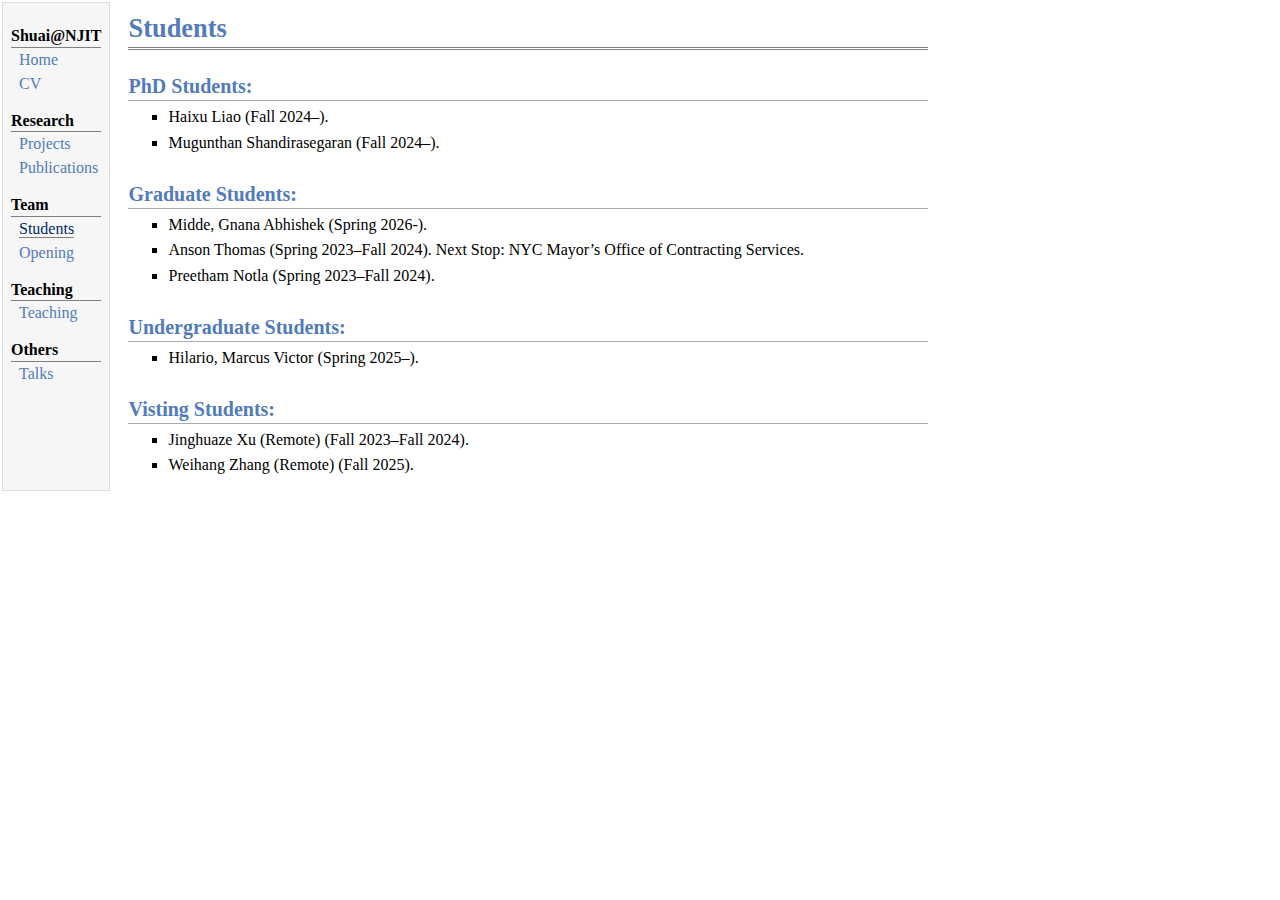
<file: Students.html>
<!DOCTYPE html PUBLIC "-//W3C//DTD XHTML 1.1//EN"
  "http://www.w3.org/TR/xhtml11/DTD/xhtml11.dtd">
<html xmlns="http://www.w3.org/1999/xhtml" xml:lang="en">
<head>
<meta name="generator" content="jemdoc, see http://jemdoc.jaboc.net/" />
<meta http-equiv="Content-Type" content="text/html;charset=utf-8" />
<link rel="stylesheet" href="jemdoc.css" type="text/css" />
<title>Shuai Zhang AP@NJIT</title>
</head>
<body>
<table summary="Table for page layout." id="tlayout">
<tr valign="top">
<td id="layout-menu">
<div class="menu-category">Shuai@NJIT</div>
<div class="menu-item"><a href="index.html">Home</a></div>
<div class="menu-item"><a href="cv/CV.pdf">CV</a></div>
<div class="menu-category">Research</div>
<div class="menu-item"><a href="research.html">Projects</a></div>
<div class="menu-item"><a href="publications.html">Publications</a></div>
<div class="menu-category">Team</div>
<div class="menu-item"><a href="Students.html" class="current">Students</a></div>
<div class="menu-item"><a href="opening.html">Opening</a></div>
<div class="menu-category">Teaching</div>
<div class="menu-item"><a href="Teaching.html">Teaching</a></div>
<div class="menu-category">Others</div>
<div class="menu-item"><a href="talk.html">Talks</a></div>
</td>
<td id="layout-content">
<div id="toptitle">
<h1>Students</h1>
</div>

<h2>PhD Students:</h2>
<ul>
  <li><p>Haixu Liao (Fall 2024–).</p></li>
  <li><p>Mugunthan Shandirasegaran (Fall 2024–).</p></li>
</ul>

<h2>Graduate Students:</h2>
<ul>
  <li><p>Midde, Gnana Abhishek (Spring 2026-).</p></li>
  <li><p>Anson Thomas (Spring 2023–Fall 2024). Next Stop: NYC Mayor’s Office of Contracting Services.</p></li>
  <li><p>Preetham Notla (Spring 2023–Fall 2024). </p></li> 
</ul>

<h2>Undergraduate Students:</h2>
<ul>
  <li><p>Hilario, Marcus Victor (Spring 2025–).</p></li>
  </ul>

<h2>Visting Students:</h2>
<ul>
  <li><p>Jinghuaze Xu (Remote) (Fall 2023–Fall 2024).</p></li>
  <li><p> Weihang Zhang (Remote) (Fall 2025).</p></li>
</ul>
  
</td>
</tr>
</table>
</body>
</html>
</file>
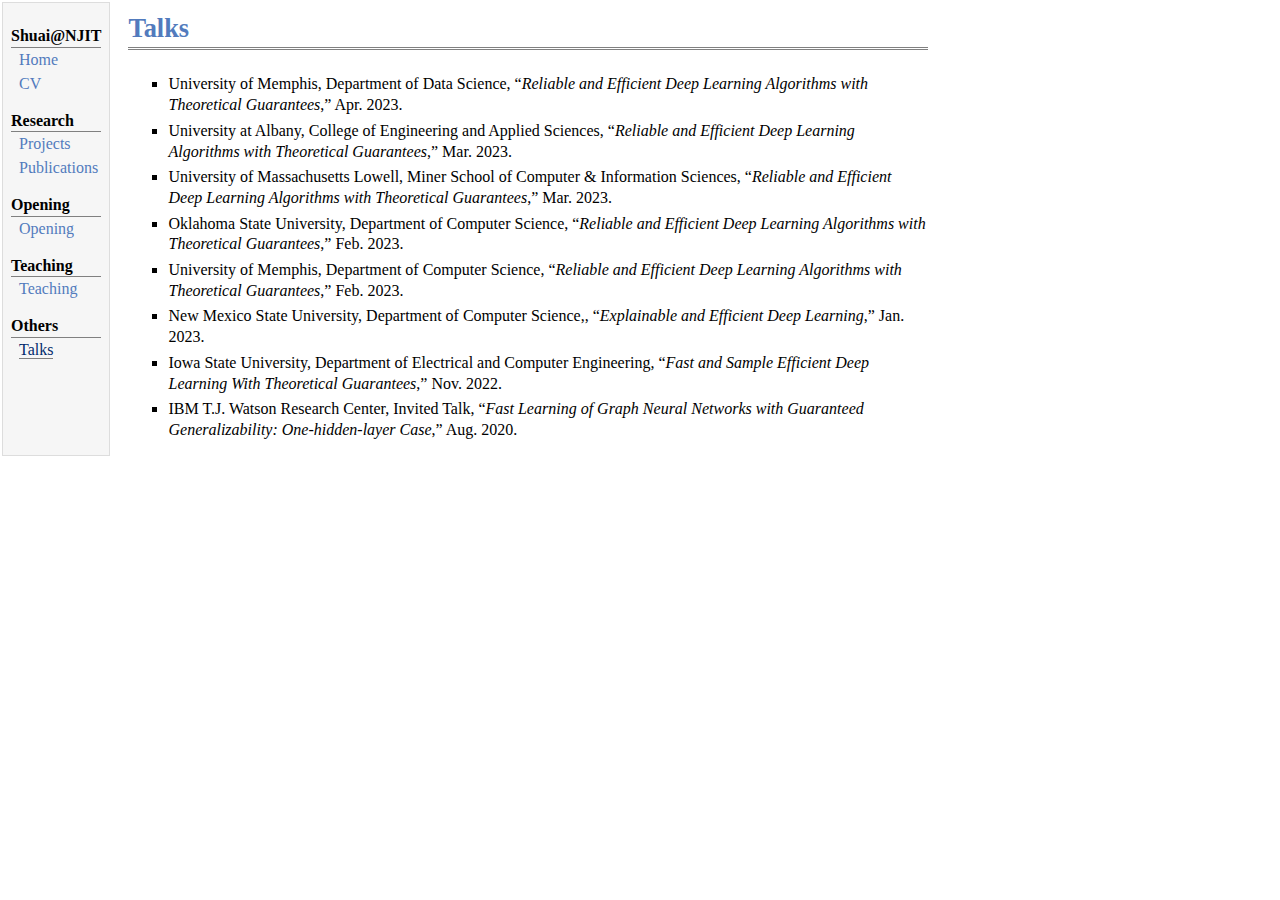
<file: talk.html>
<!DOCTYPE html PUBLIC "-//W3C//DTD XHTML 1.1//EN"
  "http://www.w3.org/TR/xhtml11/DTD/xhtml11.dtd">
<html xmlns="http://www.w3.org/1999/xhtml" xml:lang="en">
<head>
<meta name="generator" content="jemdoc, see http://jemdoc.jaboc.net/" />
<meta http-equiv="Content-Type" content="text/html;charset=utf-8" />
<link rel="stylesheet" href="jemdoc.css" type="text/css" />
<title>Shuai Zhang AP@NJIT </title>
</head>
<body>
<table summary="Table for page layout." id="tlayout">
<tr valign="top">
<td id="layout-menu">
<div class="menu-category">Shuai@NJIT</div>
<div class="menu-item"><a href="index.html">Home</a></div>
<div class="menu-item"><a href="cv\CV.pdf">CV</a></div>
<div class="menu-category">Research</div>
<div class="menu-item"><a href="research.html">Projects</a></div>
<div class="menu-item"><a href="publications.html">Publications</a></div>
  <div class="menu-category">Opening</div>
<div class="menu-item"><a href="opening.html">Opening</a></div>
<div class="menu-category">Teaching</div>
<div class="menu-item"><a href="Teaching.html">Teaching</a></div>
<div class="menu-category">Others</div>
<div class="menu-item"><a href="talk.html" class="current">Talks</a></div>
</td>
</td>
<td id="layout-content">
<div id="toptitle">
<h1>Talks</h1>
</div>
<ul>
<li><p> University of Memphis, Department of Data Science, “<em>Reliable and Efficient Deep Learning Algorithms with Theoretical Guarantees</em>,” Apr. 2023.
</li>
<li><p> University at Albany, College of Engineering and Applied Sciences, “<em>Reliable and Efficient Deep Learning Algorithms with Theoretical Guarantees</em>,” Mar. 2023.
</li>
<li><p> University of Massachusetts Lowell, Miner School of Computer & Information Sciences, “<em>Reliable and Efficient Deep Learning Algorithms with Theoretical Guarantees</em>,” Mar. 2023.
</li>
<li><p> Oklahoma State University, Department of Computer Science, “<em>Reliable and Efficient Deep Learning Algorithms with Theoretical Guarantees</em>,” Feb. 2023.
</li>
<li><p> University of Memphis, Department of Computer Science, “<em>Reliable and Efficient Deep Learning Algorithms with Theoretical Guarantees</em>,” Feb. 2023.
</li>
<li><p> New Mexico State University, Department of Computer Science,, “<em>Explainable and Efficient Deep Learning</em>,” Jan. 2023.
</li>
<li><p> Iowa State University, Department of Electrical and Computer Engineering, “<em>Fast and Sample Efficient Deep Learning With Theoretical Guarantees</em>,” Nov. 2022.
</li>
<li><p> IBM T.J. Watson Research Center, Invited Talk, “<em>Fast Learning of Graph Neural Networks with Guaranteed Generalizability: One-hidden-layer Case</em>,” Aug. 2020.
</li>

  
</ul>
</td>
</tr>
</table>
</body>
</html>
</file>
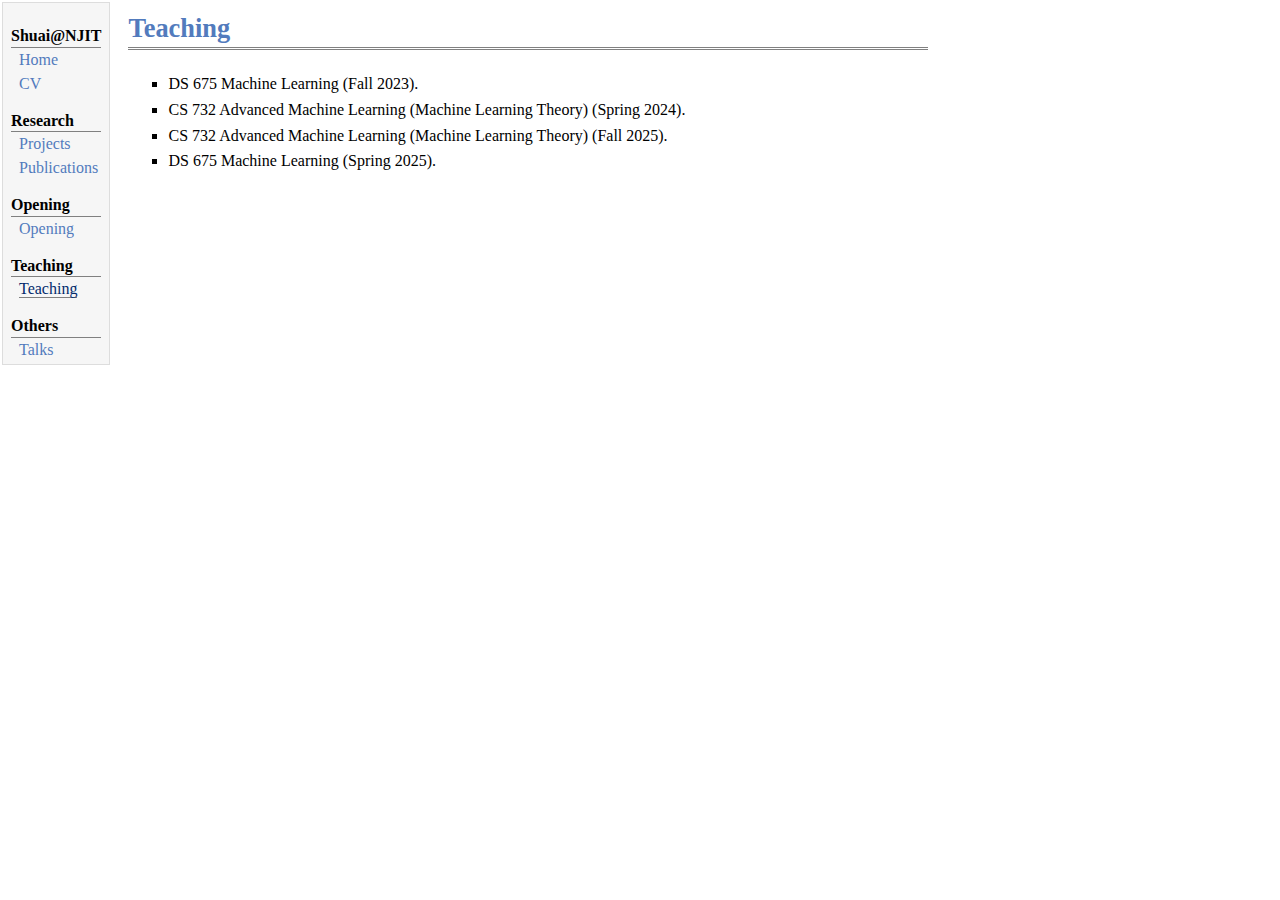
<file: Teaching.html>
<!DOCTYPE html PUBLIC "-//W3C//DTD XHTML 1.1//EN"
  "http://www.w3.org/TR/xhtml11/DTD/xhtml11.dtd">
<html xmlns="http://www.w3.org/1999/xhtml" xml:lang="en">
<head>
<meta name="generator" content="jemdoc, see http://jemdoc.jaboc.net/" />
<meta http-equiv="Content-Type" content="text/html;charset=utf-8" />
<link rel="stylesheet" href="jemdoc.css" type="text/css" />
<title>Shuai Zhang Assistant Professor@NJIT </title>
</head>
<body>
<table summary="Table for page layout." id="tlayout">
<tr valign="top">
<td id="layout-menu">
<div class="menu-category">Shuai@NJIT</div>
<div class="menu-item"><a href="index.html">Home</a></div>
<div class="menu-item"><a href="cv\CV.pdf">CV</a></div>
<div class="menu-category">Research</div>
<div class="menu-item"><a href="research.html">Projects</a></div>
<div class="menu-item"><a href="publications.html">Publications</a></div>
    <div class="menu-category">Opening</div>
<div class="menu-item"><a href="opening.html">Opening</a></div>
<div class="menu-category">Teaching</div>
<div class="menu-item"><a href="Teaching.html" class="current">Teaching</a></div>
<div class="menu-category">Others</div>
<div class="menu-item"><a href="talk.html">Talks</a></div>
</td>
</td>
<td id="layout-content">
<div id="toptitle">
<h1>Teaching</h1>
</div>
<ul>
<li><p> DS 675 Machine Learning (Fall 2023).
</li>
<li><p> CS 732 Advanced Machine Learning (Machine Learning Theory) (Spring 2024).
</li>
  <li><p> CS 732 Advanced Machine Learning (Machine Learning Theory) (Fall 2025).
</li>
  <li><p> DS 675 Machine Learning (Spring 2025).
</li>
</li>
</ul>
</td>
</tr>
</table>
</body>
</html>
</file>
<file: jemdoc.css>
/* Default css file for jemdoc. */

table#tlayout {
	border: none;
	border-collapse: separate;
	background: white;
}

body {
	background: white;
	font-family: Georgia, serif;
	padding-bottom: 8px;
	margin: 0;
}

#layout-menu {
	background: #f6f6f6;
	border: 1px solid #dddddd;
	padding-top: 0.5em;
	padding-left: 8px;
	padding-right: 8px;
	font-size: 1.0em;
	width: auto;
	white-space: nowrap;
	text-align: left;
	vertical-align: top;
}

#layout-menu td {
	background: #f4f4f4;
	vertical-align: top;
}

#layout-content {
	padding-top: 0.0em;
	padding-left: 1.0em;
	padding-right: 1.0em;
	border: none;
	background: white;
	text-align: left;
	vertical-align: top;
	max-width: 1200px;
	width: 800px;
}

#layout-menu a {
	line-height: 1.5em;
	margin-left: 0.5em;
}

tt {
	background: #ffffdd;
}

pre, tt {
	font-size: 90%;
	font-family: monaco, monospace;
}

a, a > tt {
	color: #224b8d;
	text-decoration: none;
}

a:hover {
	border-bottom: 1px gray dotted;
}

#layout-menu a.current:link, #layout-menu a.current:visited {
	color: #022b6d;
	border-bottom: 1px gray solid;
}
#layout-menu a:link, #layout-menu a:visited, #layout-menu a:hover {
	color: #527bbd;
	text-decoration: none;
}
#layout-menu a:hover {
	text-decoration: none;
}

div.menu-category {
	border-bottom: 1px solid gray;
	margin-top: 0.8em;
	padding-top: 0.2em;
	padding-bottom: 0.1em;
	font-weight: bold;
}

div.menu-item {
	padding-left: 16px;
	text-indent: -16px;
}

div#toptitle {
	padding-bottom: 0.2em;
	margin-bottom: 1.5em;
	border-bottom: 3px double gray;
}

/* Reduce space if we begin the page with a title. */
div#toptitle + h2, div#toptitle + h3 {
	margin-top: -0.7em;
}

div#subtitle {
	margin-top: 0.0em;
	margin-bottom: 0.0em;
	padding-top: 0em;
	padding-bottom: 0.1em;
}

em {
	font-style: italic;
}

strong {
	font-weight: bold;
}


h1, h2, h3 {
	color: #527bbd;
	margin-top: 0.7em;
	margin-bottom: 0.3em;
	padding-bottom: 0.2em;
	line-height: 1.0;
	padding-top: 0.5em;
	border-bottom: 1px solid #aaaaaa;
}

h1 {
	font-size: 165%;
}

h2 {
	padding-top: 0.8em;
	font-size: 125%;
}

h2 + h3 {
	padding-top: 0.2em;
}

h3 {
	font-size: 110%;
	border-bottom: none;
}

p {
	margin-top: 0.0em;
	margin-bottom: 0.8em;
	padding: 0;
	line-height: 1.3;
}

pre {
	padding: 0;
	margin: 0;
}

div#footer {
	font-size: small;
	border-top: 1px solid #c0c0c0;
	padding-top: 0.1em;
	margin-top: 4.0em;
	color: #c0c0c0;
}

div#footer a {
	color: #80a0b0;
}

div#footer-text {
	float: left;
	padding-bottom: 8px;
}

ul, ol, dl {
	margin-top: 0.2em;
	padding-top: 0;
	margin-bottom: 0.8em;
}

dt {
	margin-top: 0.5em;
	margin-bottom: 0;
}

dl {
	margin-left: 20px;
}

dd {
	color: #222222;
}

dd > *:first-child {
	margin-top: 0;
}

ul {
	list-style-position: outside;
	list-style-type: square;
}

p + ul, p + ol {
	margin-top: -0.5em;
}

li ul, li ol {
	margin-top: -0.3em;
}

ol {
	list-style-position: outside;
	list-style-type: decimal;
}

li p, dd p {
	margin-bottom: 0.3em;
}


ol ol {
	list-style-type: lower-alpha;
}

ol ol ol {
	list-style-type: lower-roman;
}

p + div.codeblock {
	margin-top: -0.6em;
}

div.codeblock, div.infoblock {
	margin-right: 0%;
	margin-top: 1.2em;
	margin-bottom: 1.3em;
}

div.blocktitle {
	font-weight: bold;
	color: #cd7b62;
	margin-top: 1.2em;
	margin-bottom: 0.1em;
}

div.blockcontent {
	border: 1px solid silver;
	padding: 0.3em 0.5em;
}

div.infoblock > div.blockcontent {
	background: #ffffee;
}

div.blockcontent p + ul, div.blockcontent p + ol {
	margin-top: 0.4em;
}

div.infoblock p {
	margin-bottom: 0em;
}

div.infoblock li p, div.infoblock dd p {
	margin-bottom: 0.5em;
}

div.infoblock p + p {
	margin-top: 0.8em;
}

div.codeblock > div.blockcontent {
	background: #f6f6f6;
}

span.pycommand {
	color: #000070;
}

span.statement {
	color: #008800;
}
span.builtin {
	color: #000088;
}
span.special {
	color: #990000;
}
span.operator {
	color: #880000;
}
span.error {
	color: #aa0000;
}
span.comment, span.comment > *, span.string, span.string > * {
	color: #606060;
}

@media print {
	#layout-menu {
		display: none;
	}

}

#fwtitle {
	margin: 2px;
}

#fwtitle #toptitle {
	padding-left: 0.5em;
	margin-bottom: 0.5em;
}

#layout-content h1:first-child, #layout-content h2:first-child, #layout-content h3:first-child {
	margin-top: -0.7em;
}

div#toptitle h1, #layout-content div#toptitle h1 {
	margin-bottom: 0.0em;
	padding-bottom: 0.1em;
	padding-top: 0;
	margin-top: 0.5em;
	border-bottom: none;
}

img.eq {
	padding: 0;
	padding-left: 0.1em;
	padding-right: 0.1em;
	margin: 0;
}

img.eqwl {
	padding-left: 2em;
	padding-top: 0.6em;
	padding-bottom: 0.2em;
	margin: 0;
}

table {
	border: 2px solid black;
	border-collapse: collapse;
}

td {
	padding: 2px;
	padding-left: 0.5em;
	padding-right: 0.5em;
	text-align: center;
	border: 1px solid gray;
}

table + table {
	margin-top: 1em;
}

tr.heading {
	font-weight: bold;
	border-bottom: 2px solid black;
}

img {
	border: none;
}

table.imgtable, table.imgtable td {
	border: none;
	text-align: left;
}
</file>
